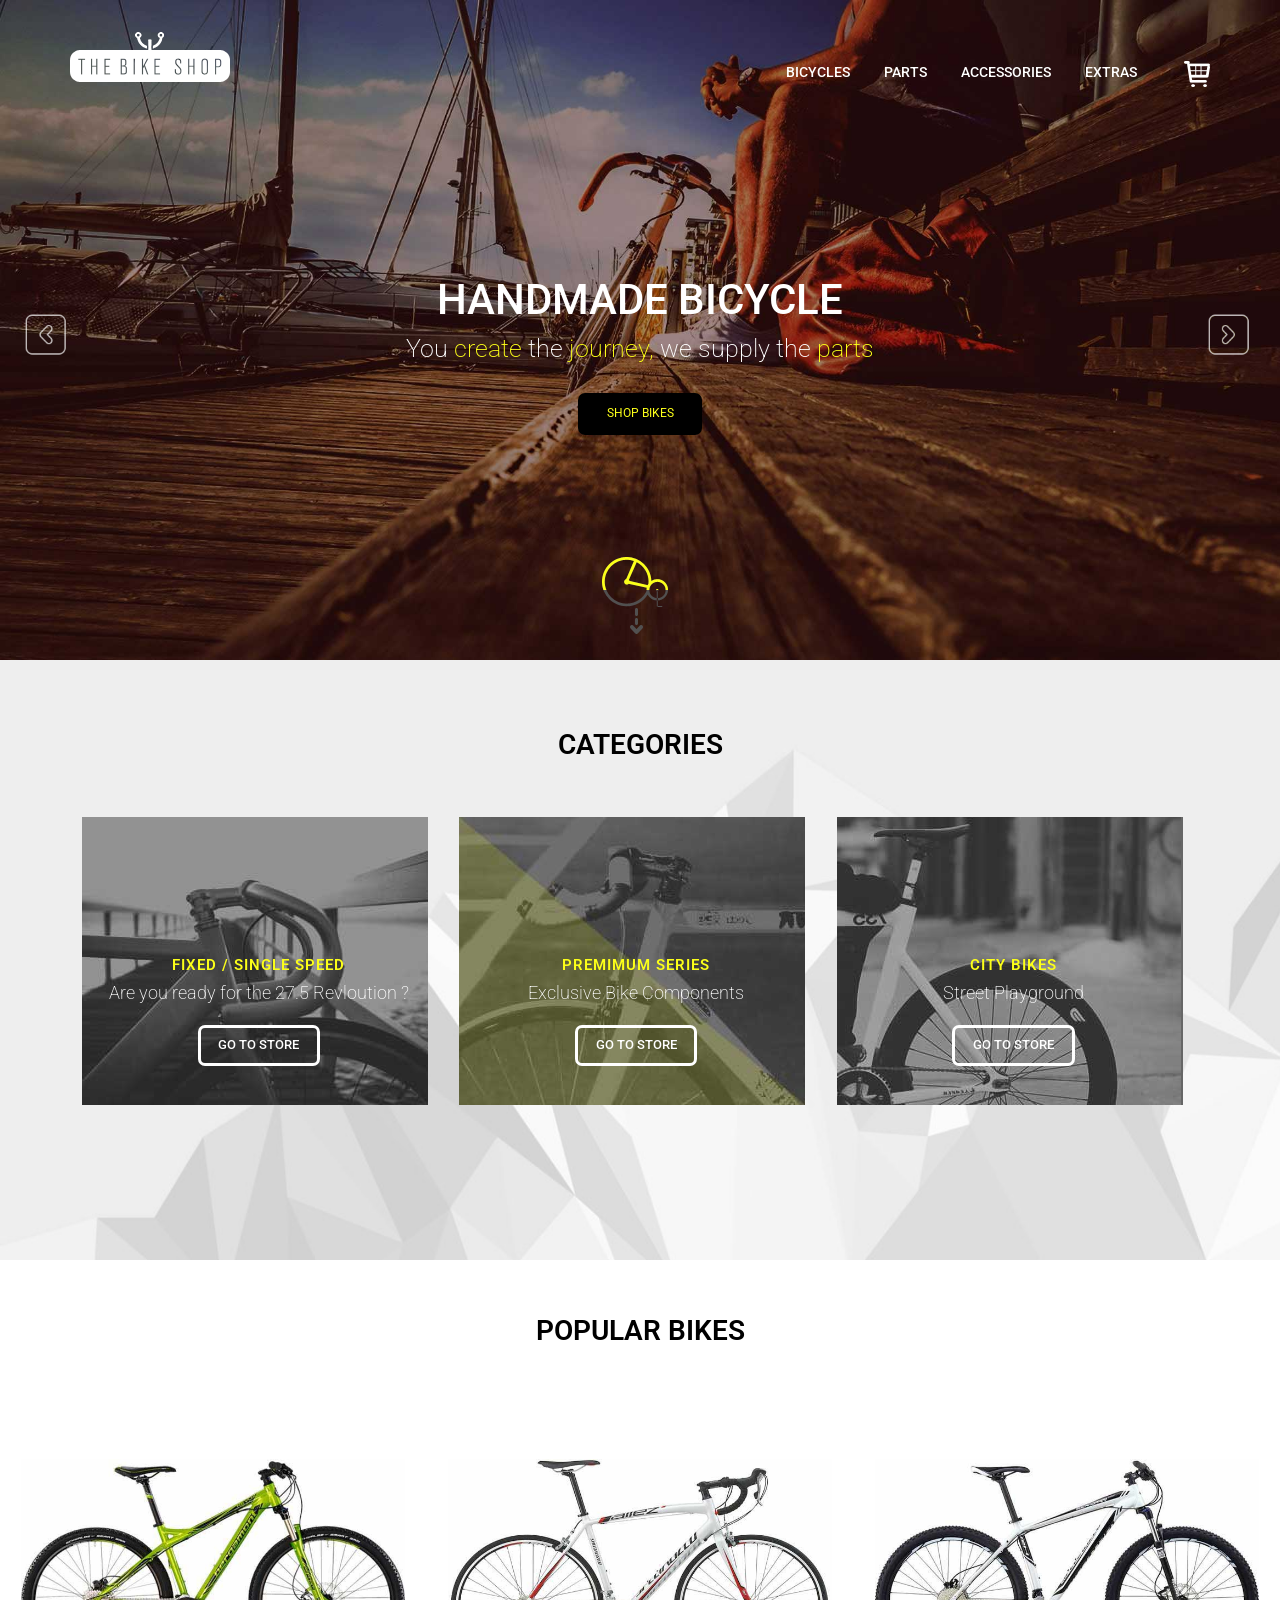
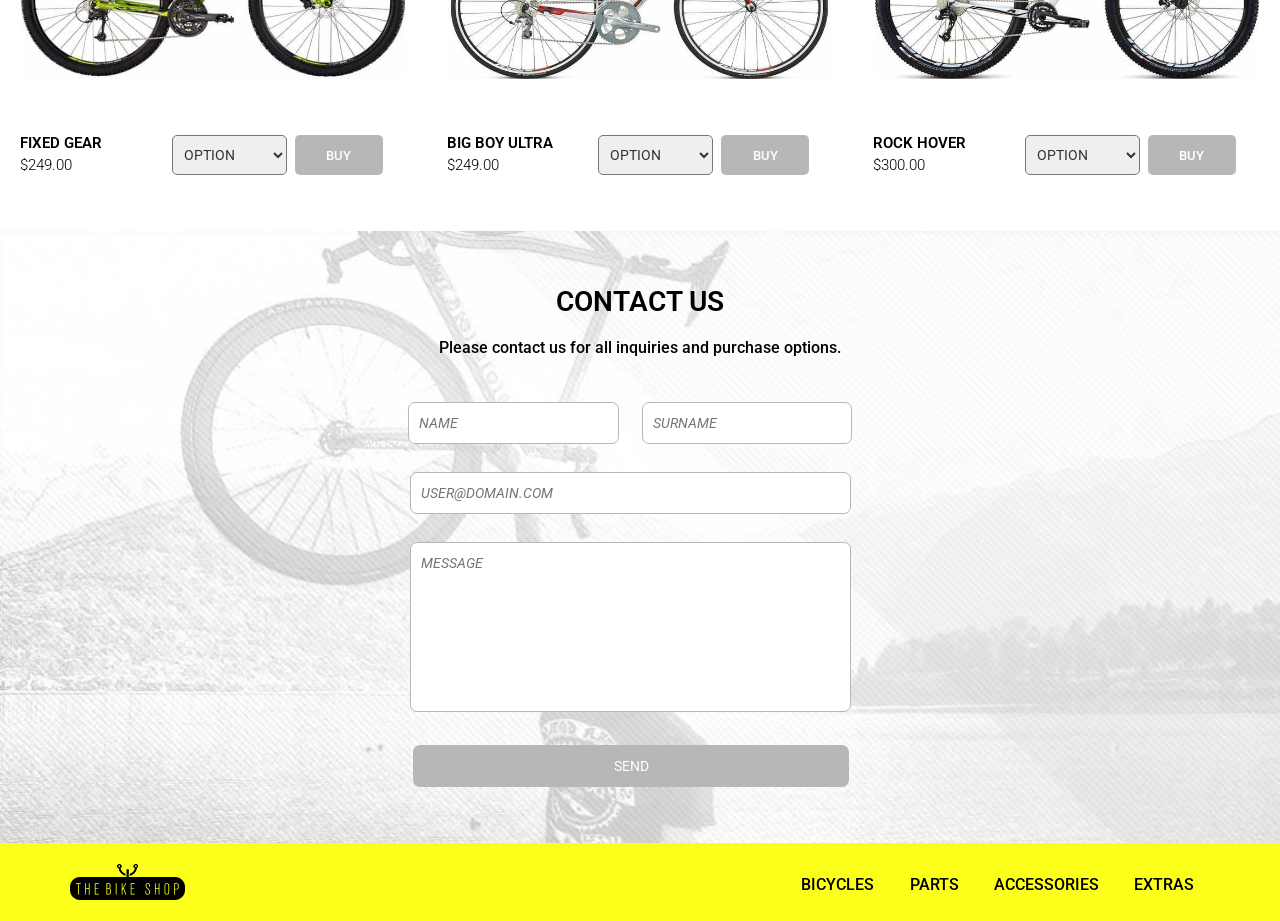
<file: web/pages/index.html>
<!--
Author: W3layouts
Author URL: http://w3layouts.com
License: Creative Commons Attribution 3.0 Unported
License URL: http://creativecommons.org/licenses/by/3.0/
-->
<!DOCTYPE html>
<html>
<head>
<title>Bike Shop a Ecommerce Category Flat Bootstarp Responsive Website Template| Home :: w3layouts</title>
<link href="/web/css/bootstrap.css" rel='stylesheet' type='text/css' />
<!-- jQuery (Bootstrap's JavaScript plugins) -->
<script src="/web/js/jquery.min.js"></script>
<!-- Custom Theme files -->
<link href="/web/css/style.css" rel="stylesheet" type="text/css" media="all" />
<!-- Custom Theme files -->
<meta name="viewport" content="width=device-width, initial-scale=1">
<meta http-equiv="Content-Type" content="text/html; charset=utf-8" />
<meta name="keywords" content="Bike-shop Responsive web template, Bootstrap Web Templates, Flat Web Templates, Andriod Compatible web template, 
Smartphone Compatible web template, free webdesigns for Nokia, Samsung, LG, SonyErricsson, Motorola web design" />
<script type="application/x-javascript"> addEventListener("load", function() { setTimeout(hideURLbar, 0); }, false); function hideURLbar(){ window.scrollTo(0,1); } </script>
<!--webfont-->
<link href='https://fonts.googleapis.com/css?family=Roboto:500,900,100,300,700,400' rel='stylesheet' type='text/css'>
<!--webfont-->
<!-- dropdown -->
<script src="/web/js/jquery.easydropdown.js"></script>
<link href="/web/css/nav.css" rel="stylesheet" type="text/css" media="all"/>
<!--js-->
<!---- start-smoth-scrolling---->
		<script type="text/javascript" src="/web/js/move-top.js"></script>
		<script type="text/javascript" src="/web/js/easing.js"></script>
		<script type="text/javascript">
			jQuery(document).ready(function($) {
				$(".scroll").click(function(event){		
					event.preventDefault();
					$('html,body').animate({scrollTop:$(this.hash).offset().top},900);
				});
			});
		</script>
<!---- start-smoth-scrolling---->


</head>
<body>
<!--banner-->
<script src="/web/js/responsiveslides.min.js"></script>
<script>  
    $(function () {
      $("#slider").responsiveSlides({
      	auto: true,
      	nav: true,
      	speed: 500,
        namespace: "callbacks",
        pager: true,
      });
    });
  </script>
<div class="banner-bg banner-bg1">	
	  <div class="container">
			 <div class="header">
			       <div class="logo">
						 <a href="/"><img src="/web/images/logo.png" alt=""/></a>
				   </div>							 
				  <div class="top-nav">										 
						<label class="mobile_menu" for="mobile_menu">
						<span>Menu</span>
						</label>
						<input id="mobile_menu" type="checkbox">
					   <ul class="nav">
						  <li class="dropdown1"><a href="bicycles">BICYCLES</a>
							  <ul class="dropdown2">
									<li><a href="bicycles">FIXED / SINGLE SPEED</a></li>
									<li><a href="bicycles">CITY BIKES</a></li>
									<li><a href="bicycles">PREMIMUN SERIES</a></li>
							  </ul>
						  </li>
						  <li class="dropdown1"><a href="parts">PARTS</a>
							 <ul class="dropdown2">
									<li><a href="parts">CHAINS</a></li>
									<li><a href="parts">TUBES</a></li>
									<li><a href="parts">TIRES</a></li>
									<li><a href="parts">DISC BREAKS</a></li>
							  </ul>
						 </li>      
						 <li class="dropdown1"><a href="accessories">ACCESSORIES</a>
							 <ul class="dropdown2">
									<li><a href="accessories">LOCKS</a></li>
										<li><a href="accessories">HELMETS</a></li>
										<li><a href="accessories">ARM COVERS</a></li>
										<li><a href="accessories">JERSEYS</a></li>
							  </ul>
						 </li>               
						 <li class="dropdown1"><a href="404">EXTRAS</a>
							 <ul class="dropdown2">
									<li><a href="404">CLASSIC BELL</a></li>
									<li><a href="404">BOTTLE CAGE</a></li>
									<li><a href="404">TRUCK GRIP</a></li>
							  </ul>
						 </li>
						  <a class="shop" href="cart"><img src="/web/images/cart.png" alt=""/></a>
					  </ul>
				 </div>
				 <div class="clearfix"></div>
			 </div>
	  </div>	 
	 <div class="caption">
		 <div class="slider">
					   <div class="callbacks_container">
						   <ul class="rslides" id="slider">
							    <li><h1>HANDMADE BICYCLE</h1></li>
								<li><h1>SPEED BICYCLE</h1></li>	
								<li><h1>MOUINTAIN BICYCLE</h1></li>	
						  </ul>
						  <p>You <span>create</span> the <span>journey,</span> we supply the <span>parts</span></p>
						  <a class="morebtn" href="bicycles">SHOP BIKES</a>
					  </div>
				  </div>
	 </div>
	 <div class="dwn">
		<a class="scroll" href="#cate"><img src="/web/images/scroll.png" alt=""/></a>
	 </div>				 
</div>
<!--/banner-->
<div id="cate" class="categories">
	 <div class="container">
		 <h3>CATEGORIES</h3>
		 <div class="categorie-grids">
			 <a href="bicycles"><div class="col-md-4 cate-grid grid1">
				 <h4>FIXED / SINGLE SPEED</h4>
				 <p>Are you ready for the 27.5 Revloution ?</p>
				 <a class="store" href="bicycles">GO TO STORE</a>
			 </div></a>
			 <a href="bicycles"><div class="col-md-4 cate-grid grid2">
				 <h4>PREMIMUM SERIES</h4>
				 <p>Exclusive Bike Components</p>
				 <a class="store" href="bicycles">GO TO STORE</a>
			 </div></a>
			 <a href="bicycles"><div class="col-md-4 cate-grid grid3">
				 <h4>CITY BIKES</h4>
				 <p>Street Playground</p>
				 <a class="store" href="bicycles">GO TO STORE</a>
			 </div></a>
			 <div class="clearfix"></div>
		 </div>
	 </div>
</div>
<!--bikes-->
<div class="bikes">	
		 <h3>POPULAR BIKES</h3>
		 <div class="bikes-grids">			 
			 <ul id="flexiselDemo1">
				 <li>
					 <img src="/web/images/bik1.jpg" alt=""/>
					 <div class="bike-info">
						 <div class="model">
							 <h4>FIXED GEAR<span>$249.00</span></h4>							 
						 </div>
						 <div class="model-info">
						     <select>
							  <option value="volvo">OPTION</option>
							  <option value="saab">Option</option>
							  <option value="opel">Option</option>
							  <option value="audi">Option</option>
							 </select>
							 <a href="bicycles">BUY</a>
						 </div>						 
						 <div class="clearfix"></div>
					 </div>
					 <div class="viw">
						<a href="bicycles">Quick View</a>
					 </div>
				 </li>
				 <li>
				 <img src="/web/images/bik2.jpg" alt=""/>
				 <div class="bike-info">
						 <div class="model">
							 <h4>BIG BOY ULTRA<span>$249.00</span></h4>							 
						 </div>
						 <div class="model-info">
						     <select>
							  <option value="volvo">OPTION</option>
							  <option value="saab">Option</option>
							  <option value="opel">Option</option>
							  <option value="audi">Option</option>
							 </select>
							 <a href="bicycles">BUY</a>
						 </div>						 
						 <div class="clearfix"></div>
					 </div>
					 <div class="viw">
						<a href="bicycles">Quick View</a>
					 </div>
				 </li>
				 <li>
					 <img src="/web/images/bik3.jpg" alt=""/>
					 <div class="bike-info">
						 <div class="model">
							 <h4>ROCK HOVER<span>$300.00</span></h4>							 
						 </div>
						 <div class="model-info">
						     <select>
							  <option value="volvo">OPTION</option>
							  <option value="saab">Option</option>
							  <option value="opel">Option</option>
							  <option value="audi">Option</option>
							 </select>
							 <a href="bicycles">BUY</a>
						 </div>						 
						 <div class="clearfix"></div>
					 </div>
					 <div class="viw">
						<a href="bicycles">Quick View</a>
					 </div>
				 </li>
				 <li>
				     <img src="/web/images/bik4.jpg" alt=""/>
					 <div class="bike-info">
						 <div class="model">
							 <h4>SANSACHG<span>$249.00</span></h4>							 
						 </div>
						 <div class="model-info">
						     <select>
							  <option value="volvo">OPTION</option>
							  <option value="saab">Option</option>
							  <option value="opel">Option</option>
							  <option value="audi">Option</option>
							 </select>
							 <a href="bicycles">BUY</a>
						 </div>						 
						 <div class="clearfix"></div>
					 </div>
					 <div class="viw">
						<a href="bicycles">Quick View</a>
					 </div>
				 </li>
				 <li>
					 <img src="/web/images/bik5.jpg" alt=""/>
					 <div class="bike-info">
						 <div class="model">
							 <h4>JETT MAC<span>$340.00</span></h4>							 
						 </div>
						 <div class="model-info">
						     <select>
							  <option value="volvo">OPTION</option>
							  <option value="saab">Option</option>
							  <option value="opel">Option</option>
							  <option value="audi">Option</option>
							 </select>
							 <a href="bicycles">BUY</a>
						 </div>						 
						 <div class="clearfix"></div>
					 </div>
					 <div class="viw">
						<a href="bicycles">Quick View</a>
					 </div>
				 </li>
				 <li>
				      <img src="/web/images/bik6.jpg" alt=""/>
					  <div class="bike-info">
						 <div class="model">
							 <h4>SANSACHG<span>$249.00</span></h4>							 
						 </div>
						 <div class="model-info">
						     <select>
							  <option value="volvo">OPTION</option>
							  <option value="saab">Option</option>
							  <option value="opel">Option</option>
							  <option value="audi">Option</option>
							 </select>
							 <a href="bicycles">BUY</a>
						 </div>						 
						 <div class="clearfix"></div>
					 </div>
					 <div class="viw">
						<a href="bicycles">Quick View</a>
					 </div>
				 </li>
		    </ul>
			<script type="text/javascript">
			 $(window).load(function() {			
			  $("#flexiselDemo1").flexisel({
				visibleItems: 3,
				animationSpeed: 1000,
				autoPlay: true,
				autoPlaySpeed: 3000,    		
				pauseOnHover:true,
				enableResponsiveBreakpoints: true,
				responsiveBreakpoints: { 
					portrait: { 
						changePoint:480,
						visibleItems: 1
					}, 
					landscape: { 
						changePoint:640,
						visibleItems: 2
					},
					tablet: { 
						changePoint:768,
						visibleItems: 3
					}
				}
			});
			});
			</script>
			<script type="text/javascript" src="/web/js/jquery.flexisel.js"></script>
	</div>
</div>
<!---->
<div class="contact">
	<div class="container">
		<h3>CONTACT US</h3>
		<p>Please contact us for all inquiries and purchase options.</p>
		<form>
			 <input type="text" placeholder="NAME" required="">
			 <input type="text" placeholder="SURNAME" required="">			 
			 <input class="user" type="text" placeholder="USER@DOMAIN.COM" required=""><br>
			 <textarea placeholder="MESSAGE"></textarea>
			 <input type="submit" value="SEND">
		</form>
	</div>
</div>
<!---->
<div class="footer">
	 <div class="container wrap">
		<div class="logo2">
			 <a href="/"><img src="/web/images/logo2.png" alt=""/></a>
		</div>
		<div class="ftr-menu">
			 <ul>
				 <li><a href="bicycles">BICYCLES</a></li>
				 <li><a href="parts">PARTS</a></li>
				 <li><a href="accessories">ACCESSORIES</a></li>
				 <li><a href="404">EXTRAS</a></li>
			 </ul>
		</div>
		<div class="clearfix"></div>
	 </div>
</div>
<!---->

</body>
</html>
</file>
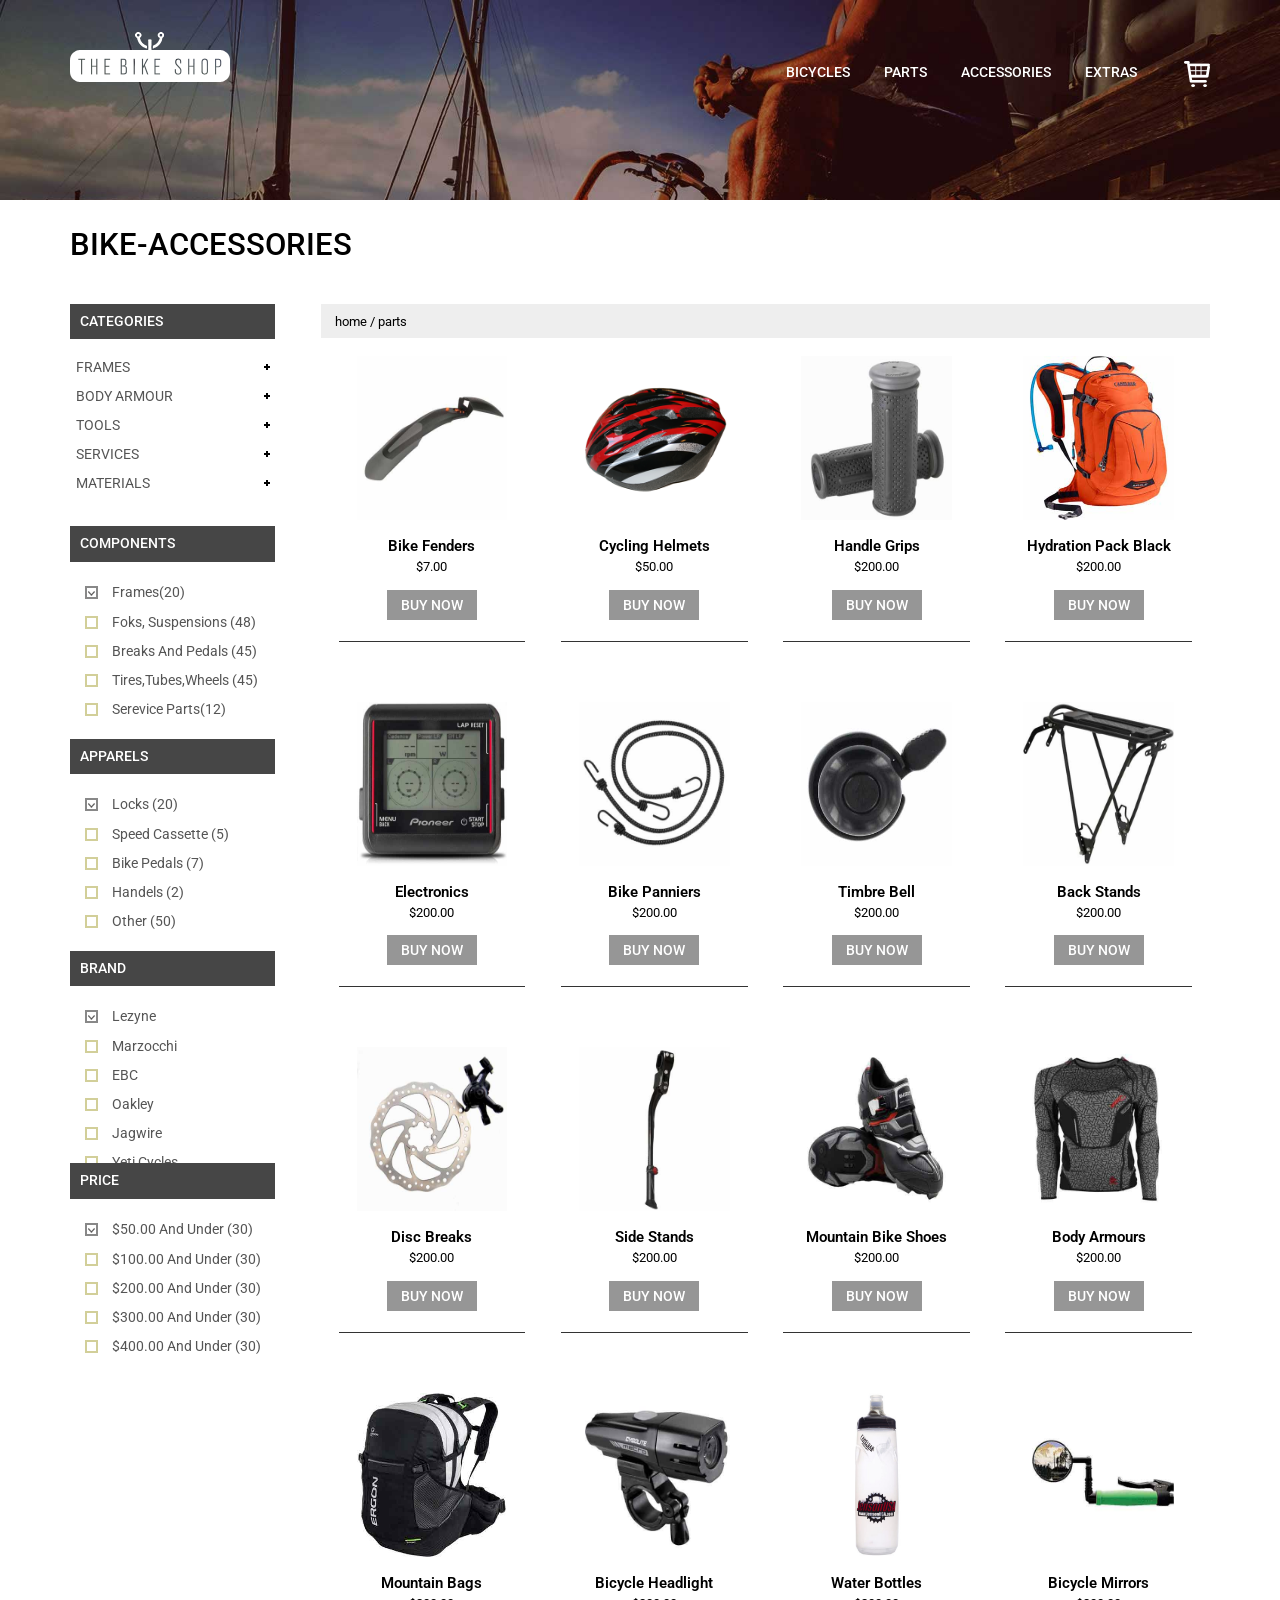
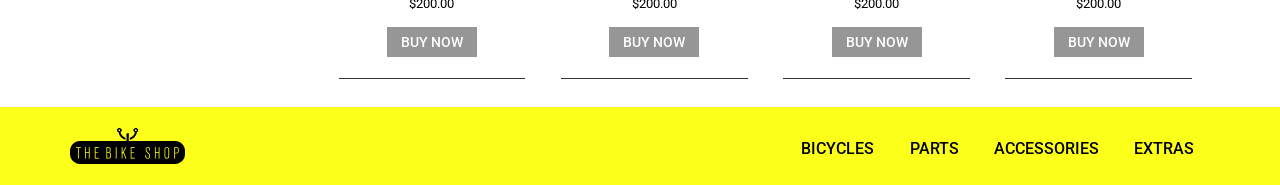
<file: web/pages/accessories.html>
<!--
Author: W3layouts
Author URL: http://w3layouts.com
License: Creative Commons Attribution 3.0 Unported
License URL: http://creativecommons.org/licenses/by/3.0/
-->
<!DOCTYPE html>
<html>
<head>
<title>Bike Shop a Ecommerce Category Flat Bootstarp Responsive Website Template| Accessories :: w3layouts</title>
<link href="/web/css/bootstrap.css" rel='stylesheet' type='text/css' />
<!-- jQuery (Bootstrap's JavaScript plugins) -->
<script src="/web/js/jquery.min.js"></script>
<!-- Custom Theme files -->
<link href="/web/css/form.css" rel="stylesheet" type="text/css" media="all" />
<link href="/web/css/style.css" rel="stylesheet" type="text/css" media="all" />
<!-- Custom Theme files -->
<meta name="viewport" content="width=device-width, initial-scale=1">
<meta http-equiv="Content-Type" content="text/html; charset=utf-8" />
<meta name="keywords" content="Bike-shop Responsive web template, Bootstrap Web Templates, Flat Web Templates, Andriod Compatible web template, 
Smartphone Compatible web template, free webdesigns for Nokia, Samsung, LG, SonyErricsson, Motorola web design" />
<script type="application/x-javascript"> addEventListener("load", function() { setTimeout(hideURLbar, 0); }, false); function hideURLbar(){ window.scrollTo(0,1); } </script>
<!--webfont-->
<link href='http://fonts.googleapis.com/css?family=Roboto:500,900,100,300,700,400' rel='stylesheet' type='text/css'>
<!--webfont-->
<!-- dropdown -->
<script src="/web/js/jquery.easydropdown.js"></script>
<link href="/web/css/nav.css" rel="stylesheet" type="text/css" media="all"/>
<!--js-->

</head>
<body>
<!--banner-->
<script src="/web/js/responsiveslides.min.js"></script>
<script>  
    $(function () {
      $("#slider").responsiveSlides({
      	auto: false,
      	nav: true,
      	speed: 500,
        namespace: "callbacks",
        pager: true,
      });
    });
  </script>
<div class="banner-bg banner-sec">	
	  <div class="container">
			 <div class="header">
			       <div class="logo">
						 <a href="/"><img src="/web/images/logo.png" alt=""/></a>
				   </div>							 
				  <div class="top-nav">										 
						<label class="mobile_menu" for="mobile_menu">
						<span>Menu</span>
						</label>
						<input id="mobile_menu" type="checkbox">
					   <ul class="nav">
						  <li class="dropdown1"><a href="bicycles">BICYCLES</a>
							  <ul class="dropdown2">
									<li><a href="bicycles">FIXED / SINGLE SPEED</a></li>
									<li><a href="bicycles">CITY BIKES</a></li>
									<li><a href="bicycles">PREMIMUN SERIES</a></li>
							  </ul>
						  </li>
						  <li class="dropdown1"><a href="parts">PARTS</a>
							 <ul class="dropdown2">
									<li><a href="parts">CHAINS</a></li>
									<li><a href="parts">TUBES</a></li>
									<li><a href="parts">TIRES</a></li>
									<li><a href="parts">DISC BREAKS</a></li>
							  </ul>
						 </li>      
						 <li class="dropdown1"><a href="accessories">ACCESSORIES</a>
							 <ul class="dropdown2">
									<li><a href="accessories">LOCKS</a></li>
										<li><a href="accessories">HELMETS</a></li>
										<li><a href="accessories">ARM COVERS</a></li>
										<li><a href="accessories">JERSEYS</a></li>
							  </ul>
						 </li>               
						 <li class="dropdown1"><a href="404">EXTRAS</a>
							 <ul class="dropdown2">
									<li><a href="404">CLASSIC BELL</a></li>
									<li><a href="404">BOTTLE CAGE</a></li>
									<li><a href="404">TRUCK GRIP</a></li>
							  </ul>
						 </li>
						  <a class="shop" href="cart"><img src="/web/images/cart.png" alt=""/></a>
					  </ul>
				 </div>
				 <div class="clearfix"></div>
			 </div>
	  </div> 				 
</div>
<!--/banner-->
<div class="parts">
	 <div class="container">
		 <h2>BIKE-ACCESSORIES</h2>
		 <div class="bike-parts-sec">
		 <div class="bike-parts acces">
			 <div class="top">
				 <ul>
					 <li><a href="/">home</a></li>
					 <li><a href="#"> / </a></li>
					 <li><a href="#">parts</a></li>
				 </ul>				 
			 </div>
			 <div class="bike-apparels">
				 <div class="parts1">
					 <a href="single"><div class="part-sec">
						 <img src="/web/images/a1.JPG" alt=""/>
						 <div class="part-info">
							 <a href="#"><h5>Bike Fenders<span>$7.00</span></h5></a>
							 <a class="add-cart" href="single">Quick View</a>
							 <a class="qck" href="single">BUY NOW</a>
						 </div>
					 </div></a>
					 <a href="single"><div class="part-sec">
						 <img src="/web/images/a3.png" alt=""/>
						 <div class="part-info">
							 <a href="single"><h5>Cycling Helmets<span>$50.00</span></h5></a>
							 <a class="add-cart" href="single">Quick View</a>
							 <a class="qck" href="single">BUY NOW</a>
						 </div>
					 </div></a>
					 <a href="single"><div class="part-sec none2">
						 <img src="/web/images/a2.jpg" alt=""/>
						 <div class="part-info">
							 <a href="single"><h5>Handle Grips<span>$200.00</span></h5></a>
							 <a class="add-cart" href="single">Quick View</a>
							 <a class="qck" href="single">BUY NOW</a>
						 </div>
					 </div></a>
					 <a href="single"><div class="part-sec none1">
						 <img src="/web/images/a4.jpg" alt=""/>
						 <div class="part-info">
							 <a href="single"><h5>Hydration Pack Black<span>$200.00</span></h5></a>
							 <a class="add-cart" href="single">Quick View</a>
							 <a class="qck" href="single">BUY NOW</a>
						 </div>
					 </div></a>
					 <div class="clearfix"></div>
				 </div>
				 
				 <div class="parts2">
					 <a href="single"><div class="part-sec">
						 <img src="/web/images/a5.jpg" alt=""/>
						 <div class="part-info">
							 <a href="single"><h5>Electronics<span>$200.00</span></h5></a>
							 <a class="add-cart" href="single">Quick View</a>
							 <a class="qck" href="single">BUY NOW</a>
						 </div>
					 </div></a>
					 <a href="single"><div class="part-sec">
						 <img src="/web/images/a6.jpg" alt=""/>
						 <div class="part-info">
							 <a href="single"><h5>Bike Panniers <span>$200.00</span></h5></a>
							 <a class="add-cart" href="single">Quick View</a>
							 <a class="qck" href="single">BUY NOW</a>
						 </div>
					 </div></a>
					 <a href="single"><div class="part-sec none2">
						 <img src="/web/images/a7.jpg" alt=""/>
						 <div class="part-info">
							 <a href="single"><h5>Timbre Bell<span>$200.00</span></h5></a>
							 <a class="add-cart" href="/single">Quick View</a>
							 <a class="qck" href="/single">BUY NOW</a>
						 </div>
					 </div></a>
					 <a href="/single"><div class="part-sec none1">
						 <img src="/web/images/a8.jpg" alt=""/>
						 <div class="part-info">
							 <a href="/single"><h5>Back Stands<span>$200.00</span></h5></a>
							 <a class="add-cart" href="/single">Quick View</a>
							 <a class="qck" href="/single">BUY NOW</a>
						 </div>
					 </div></a>
					 <div class="clearfix"></div>
				 </div>
				 
				 <div class="parts3">
					 <a href="/single"><div class="part-sec">
						 <img src="/web/images/a9.jpg" alt=""/>
						 <div class="part-info">
							 <a href="/single"><h5>Disc Breaks<span>$200.00</span></h5></a>
							 <a class="add-cart" href="/single">Quick View</a>
							 <a class="qck" href="/single">BUY NOW</a>
						 </div>
					 </div></a>
					 <a href="/single"><div class="part-sec">
						 <img src="/web/images/a10.jpg" alt=""/>
						 <div class="part-info">
							 <a href="#"><h5>Side Stands<span>$200.00</span></h5></a>
							 <a class="add-cart" href="/single">Quick View</a>
							 <a class="qck" href="/single">BUY NOW</a>
						 </div>
					 </div></a>
					 <a href="/single"><div class="part-sec none2">
						 <img src="/web/images/a11.jpg" alt=""/>
						 <div class="part-info">
							 <a href="#"><h5>Mountain Bike Shoes<span>$200.00</span></h5></a>
							 <a class="add-cart" href="/single">Quick View</a>
							 <a class="qck" href="/single">BUY NOW</a>
						 </div>
					 </div></a>
					 <a href="/single"><div class="part-sec none1">
						 <img src="/web/images/a12.jpg" alt=""/>
						 <div class="part-info">
							 <a href="/single"><h5>Body Armours<span>$200.00</span></h5></a>
							 <a class="add-cart" href="/single">Quick View</a>
							 <a class="qck" href="/single">BUY NOW</a>
						 </div>
					 </div></a>
					 <div class="clearfix"></div>
				 </div>
				 
				 <div class="parts4">
					 <a href="/single"><div class="part-sec bottom-line">
						 <img src="/web/images/a13.jpg" alt=""/>
						 <div class="part-info">
							 <a href="#"><h5>Mountain Bags<span>$200.00</span></h5></a>
							 <a class="add-cart" href="/single">Quick View</a>
							 <a class="qck" href="/single">BUY NOW</a>
						 </div>
					 </div></a>
					 <a href="v"><div class="part-sec bottom-line">					 
						 <img src="/web/images/a14.JPG" alt=""/>
						 <div class="part-info">
							 <a href="#"><h5>Bicycle Headlight<span>$200.00</span></h5></a>
							 <a class="add-cart" href="/single">Quick View</a>
							 <a class="qck" href="/single">BUY NOW</a>
						 </div>
					 </div></a>
					 <a href="/single"><div class="part-sec bottom-line none2">
						 <img class="bottle"src="/web/images/a15.jpg" alt=""/>
						 <div class="part-info">
							 <a href="/single"><h5>Water Bottles<span>$200.00</span></h5></a>
							 <a class="add-cart" href="/single">Quick View</a>
							 <a class="qck" href="/single">BUY NOW</a>
						 </div>
					 </div></a>
					 <a href="/single"><div class="part-sec none1">
						 <img src="/web/images/a16.JPG" alt=""/>
						 <div class="part-info">
							 <a href="/single"><h5>Bicycle Mirrors<span>$200.00</span></h5></a>
							 <a class="add-cart" href="/single">Quick View</a>
							 <a class="qck" href="/single">BUY NOW</a>
						 </div>
					 </div></a>
					 <div class="clearfix"></div>
				 </div>
				 
			 </div>
		 </div>
		 
		 <div class="rsidebar span_1_of_left">
				 <section  class="sky-form">
					 <div class="product_right">
						 <h3 class="m_2">Categories</h3>
							<select class="dropdown" tabindex="10" data-settings='{"wrapperClass":"metro"}'>
								<option value="0">Frames</option>	
								<option value="1">Back Packs</option>
								<option value="2">Frame Bags</option>
								<option value="3">Panniers </option>
								<option value="4">Saddle Bags</option>								
						   </select>
						   <select class="dropdown" tabindex="50" data-settings='{"wrapperClass":"metro"}'>
								<option value="1">Body Armour</option>
								<option value="2">Sub Category1</option>
								<option value="3">Sub Category2</option>
								<option value="4">Sub Category3</option>
						   </select>
						   <select class="dropdown" tabindex="8" data-settings='{"wrapperClass":"metro"}'>
								<option value="1">Tools</option>
								<option value="2">Sub Category1</option>
								<option value="3">Sub Category2</option>
								<option value="4">Sub Category3</option>
						   </select>
						   <select class="dropdown" tabindex="8" data-settings='{"wrapperClass":"metro"}'>
								<option value="1">Services</option>
								<option value="2">Sub Category1</option>
								<option value="3">Sub Category2</option>
								<option value="4">Sub Category3</option>
						   </select>
						   <select class="dropdown" tabindex="8" data-settings='{"wrapperClass":"metro"}'>
								<option value="1">Materials</option>
								<option value="2">Sub Category1</option>
								<option value="3">Sub Category2</option>
								<option value="4">Sub Category3</option>
						   </select>
					  </div>
			 
					 <h4>components</h4>
					 <div class="row row1 scroll-pane">
						 <div class="col col-4">
								<label class="checkbox"><input type="checkbox" name="checkbox" checked=""><i></i>Frames(20)</label>
						 </div>
						 <div class="col col-4">
								<label class="checkbox"><input type="checkbox" name="checkbox"><i></i>Foks, Suspensions (48)</label>
								<label class="checkbox"><input type="checkbox" name="checkbox"><i></i>Breaks and Pedals (45)</label>
								<label class="checkbox"><input type="checkbox" name="checkbox"><i></i>Tires,Tubes,Wheels (45)</label>
								<label class="checkbox"><input type="checkbox" name="checkbox"><i></i>Serevice Parts(12)</label>
						 </div>
					 </div>
					 <h4>Apparels</h4>
					 <div class="row row1 scroll-pane">
						 <div class="col col-4">
								<label class="checkbox"><input type="checkbox" name="checkbox" checked=""><i></i>Locks (20)</label>
						 </div>
						 <div class="col col-4">
								<label class="checkbox"><input type="checkbox" name="checkbox"><i></i>Speed Cassette (5)</label>
								<label class="checkbox"><input type="checkbox" name="checkbox"><i></i>Bike Pedals (7)</label>
								<label class="checkbox"><input type="checkbox" name="checkbox"><i></i>Handels (2)</label>
								<label class="checkbox"><input type="checkbox" name="checkbox"><i></i>Other (50)</label>
						 </div>
					 </div>
				 </section>
				 <section  class="sky-form">
						<h4>Brand</h4>
							<div class="row row1 scroll-pane">
								<div class="col col-4">
									<label class="checkbox"><input type="checkbox" name="checkbox" checked=""><i></i>Lezyne</label>
								</div>
								<div class="col col-4">
									<label class="checkbox"><input type="checkbox" name="checkbox"><i></i>Marzocchi</label>
									<label class="checkbox"><input type="checkbox" name="checkbox"><i></i>EBC</label>
									<label class="checkbox"><input type="checkbox" name="checkbox"><i></i>Oakley</label>
									<label class="checkbox"><input type="checkbox" name="checkbox"><i></i>Jagwire</label>
									<label class="checkbox"><input type="checkbox" name="checkbox" ><i></i>Yeti Cycles</label>
									<label class="checkbox"><input type="checkbox" name="checkbox"><i></i>Vee Rubber</label>
									<label class="checkbox"><input type="checkbox" name="checkbox"><i></i>Zumba</label>
								</div>
							</div>
				   </section>		      
				   <section  class="sky-form">
						<h4>Price</h4>
							<div class="row row1 scroll-pane">
								<div class="col col-4">
									<label class="checkbox"><input type="checkbox" name="checkbox" checked=""><i></i>$50.00 and Under (30)</label>
								</div>
								<div class="col col-4">
									<label class="checkbox"><input type="checkbox" name="checkbox"><i></i>$100.00 and Under (30)</label>
									<label class="checkbox"><input type="checkbox" name="checkbox"><i></i>$200.00 and Under (30)</label>
									<label class="checkbox"><input type="checkbox" name="checkbox"><i></i>$300.00 and Under (30)</label>
									<label class="checkbox"><input type="checkbox" name="checkbox"><i></i>$400.00 and Under (30)</label>
								</div>
							</div>
				   </section>		       
			 </div>	 
		 
		 <div class="clearfix"></div>
		 </div>
	  </div>
</div>
<!---->
<div class="footer">
	 <div class="container wrap">
		<div class="logo2">
			 <a href="/"><img src="/web/images/logo2.png" alt=""/></a>
		</div>
		<div class="ftr-menu">
			 <ul>
				 <li><a href="bicycles">BICYCLES</a></li>
				 <li><a href="parts">PARTS</a></li>
				 <li><a href="accessories">ACCESSORIES</a></li>
				 <li><a href="404">EXTRAS</a></li>
			 </ul>
		</div>
		<div class="clearfix"></div>
	 </div>
</div>
<!---->

</body>
</html>
</file>
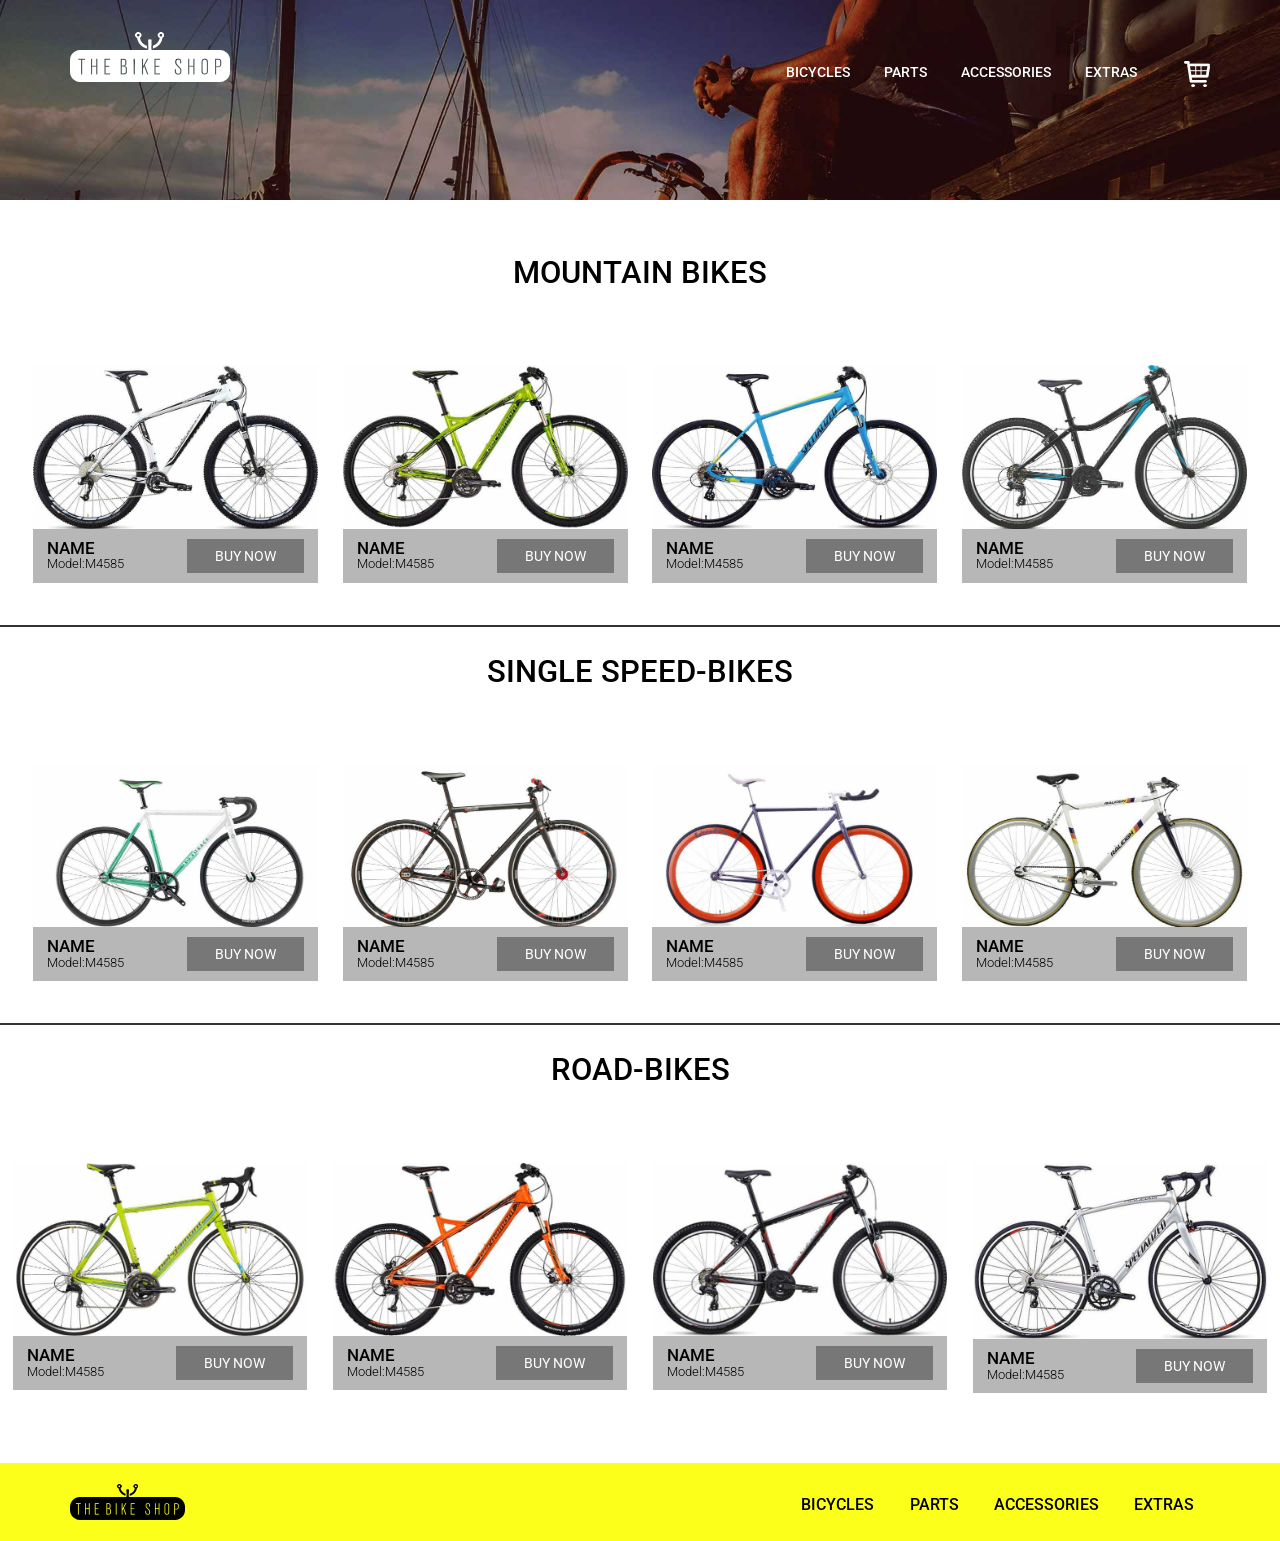
<file: web/pages/bicycles.html>
<!--
Author: W3layouts
Author URL: http://w3layouts.com
License: Creative Commons Attribution 3.0 Unported
License URL: http://creativecommons.org/licenses/by/3.0/
-->
<!DOCTYPE html>
<html>
<head>
<title>Bike Shop a Ecommerce Category Flat Bootstarp Responsive Website Template| Bicycles :: w3layouts</title>
<link href="/web/css/bootstrap.css" rel='stylesheet' type='text/css' />
<!-- jQuery (Bootstrap's JavaScript plugins) -->
<script src="/web/js/jquery.min.js"></script>
<!-- Custom Theme files -->
<link href="/web/css/style.css" rel="stylesheet" type="text/css" media="all" />
<!-- Custom Theme files -->
<meta name="viewport" content="width=device-width, initial-scale=1">
<meta http-equiv="Content-Type" content="text/html; charset=utf-8" />
<meta name="keywords" content="Bike-shop Responsive web template, Bootstrap Web Templates, Flat Web Templates, Andriod Compatible web template, 
Smartphone Compatible web template, free webdesigns for Nokia, Samsung, LG, SonyErricsson, Motorola web design" />
<script type="application/x-javascript"> addEventListener("load", function() { setTimeout(hideURLbar, 0); }, false); function hideURLbar(){ window.scrollTo(0,1); } </script>
<!--webfont-->
<link href='http://fonts.googleapis.com/css?family=Roboto:500,900,100,300,700,400' rel='stylesheet' type='text/css'>
<!--webfont-->
<!-- dropdown -->
<script src="/web/js/jquery.easydropdown.js"></script>
<link href="/web/css/nav.css" rel="stylesheet" type="text/css" media="all"/>
<!--js-->

</head>
<body>
<!--banner-->
<script src="/web/js/responsiveslides.min.js"></script>
<script>  
    $(function () {
      $("#slider").responsiveSlides({
      	auto: false,
      	nav: true,
      	speed: 500,
        namespace: "callbacks",
        pager: true,
      });
    });
  </script>
<div class="banner-bg banner-sec">	
	  <div class="container">
			 <div class="header">
			       <div class="logo">
						 <a href="/"><img src="/web/images/logo.png" alt=""/></a>
				   </div>							 
				  <div class="top-nav">										 
						<label class="mobile_menu" for="mobile_menu">
						<span>Menu</span>
						</label>
						<input id="mobile_menu" type="checkbox">
					   <ul class="nav">
						  <li class="dropdown1"><a href="bicycles">BICYCLES</a>
							  <ul class="dropdown2">
									<li><a href="bicycles">FIXED / SINGLE SPEED</a></li>
									<li><a href="bicycles">CITY BIKES</a></li>
									<li><a href="bicycles">PREMIMUN SERIES</a></li>
							  </ul>
						  </li>
						  <li class="dropdown1"><a href="parts">PARTS</a>
							 <ul class="dropdown2">
									<li><a href="parts">CHAINS</a></li>
									<li><a href="parts">TUBES</a></li>
									<li><a href="parts">TIRES</a></li>
									<li><a href="parts">DISC BREAKS</a></li>
							  </ul>
						 </li>      
						 <li class="dropdown1"><a href="accessories">ACCESSORIES</a>
							 <ul class="dropdown2">
									<li><a href="accessories">LOCKS</a></li>
										<li><a href="accessories">HELMETS</a></li>
										<li><a href="accessories">ARM COVERS</a></li>
										<li><a href="accessories">JERSEYS</a></li>
							  </ul>
						 </li>               
						 <li class="dropdown1"><a href="404">EXTRAS</a>
							 <ul class="dropdown2">
									<li><a href="404">CLASSIC BELL</a></li>
									<li><a href="404">BOTTLE CAGE</a></li>
									<li><a href="404">TRUCK GRIP</a></li>
							  </ul>
						 </li>
						  <a class="shop" href="cart"><img src="/web/images/cart.png" alt=""/></a>
					  </ul>
				 </div>
				 <div class="clearfix"></div>
			 </div>
	  </div> 				 
</div>
<!--/banner-->
<div class="bikes">		 
	 <div class="mountain-sec">
		 <h2>MOUNTAIN BIKES</h2>
		 <a href="single"><div class="bike">
			 <img src="/web/images/bik3.jpg" alt=""/>
		     <div class="bike-cost">
					 <div class="bike-mdl">
						 <h4>NAME<span>Model:M4585</span></h4>
					 </div>
					 <div class="bike-cart">						 
						 <a class="buy" href="single">BUY NOW</a>
					 </div>
					 <div class="clearfix"></div>
				 </div>
				 <div class="fast-viw">
						<a href="single">Quick View</a>
				 </div>
			 </div></a>
			 <a href="single"><div class="bike">
				 <img src="/web/images/bik1.jpg" alt=""/>
				 <div class="bike-cost">
					 <div class="bike-mdl">
						 <h4>NAME<span>Model:M4585</span></h4>
					 </div>
					 <div class="bike-cart">						 
						 <a class="buy" href="single">BUY NOW</a>
					 </div>
					 <div class="clearfix"></div>
				 </div>
				 <div class="fast-viw">
						<a href="single">Quick View</a>
				 </div>
			 </div></a>
			 <a href="single"><div class="bike none2">
				 <img src="/web/images/bik4.jpg" alt=""/>
				 <div class="bike-cost">
					 <div class="bike-mdl">
						 <h4>NAME<span>Model:M4585</span></h4>
					 </div>
					 <div class="bike-cart">						 
						 <a class="buy" href="single">BUY NOW</a>
					 </div>
					 <div class="clearfix"></div>
				 </div>
				 <div class="fast-viw">
						<a href="single">Quick View</a>
				 </div>
			 </div></a>
			 <a href="single"><div class="bike none1">
				 <img src="/web/images/bik6.jpg" alt=""/>
				 <div class="bike-cost">
					 <div class="bike-mdl">
						 <h4>NAME<span>Model:M4585</span></h4>
					 </div>
					 <div class="bike-cart">						 
						 <a class="buy" href="single">BUY NOW</a>
					 </div>
					 <div class="clearfix"></div>
				 </div>
				 <div class="fast-viw">
						<a href="single">Quick View</a>
				 </div>
			 </div></a>
			 <div class="clearfix"></div>
	  </div>
		 
	  <div class="singlespeed-sec">
		   <h2>SINGLE SPEED-BIKES</h2>
			 <a href="single"><div class="bike">
				 <img src="/web/images/s1.jpg" alt=""/>
				 <div class="bike-cost">
					 <div class="bike-mdl">
						 <h4>NAME<span>Model:M4585</span></h4>
					 </div>
					 <div class="bike-cart">						 
						 <a class="buy" href="single">BUY NOW</a>
					 </div>
					 <div class="clearfix"></div>
				 </div>
				 <div class="fast-viw">
						<a href="single">Quick View</a>
				 </div>
			 </div></a>
			 <a href="single"><div class="bike">
				 <img src="/web/images/s2.jpg" alt=""/>
				 <div class="bike-cost">
					 <div class="bike-mdl">
						 <h4>NAME<span>Model:M4585</span></h4>
					 </div>
					 <div class="bike-cart">						 
						 <a class="buy" href="single">BUY NOW</a>
					 </div>
					 <div class="clearfix"></div>
				 </div>
				 <div class="fast-viw">
						<a href="single">Quick View</a>
				 </div>
			 </div></a>
			 <a href="single"><div class="bike none2">
				 <img src="/web/images/s3.jpg" alt=""/>
				 <div class="bike-cost">
					 <div class="bike-mdl">
						 <h4>NAME<span>Model:M4585</span></h4>
					 </div>
					 <div class="bike-cart">						 
						 <a class="buy" href="single">BUY NOW</a>
					 </div>
					 <div class="clearfix"></div>
				 </div>
				 <div class="fast-viw">
						<a href="single">Quick View</a>
				 </div>
			 </div></a>
			 <a href="single"><div class="bike none1">
				 <img src="/web/images/s4.jpg" alt=""/>
				 <div class="bike-cost">
					 <div class="bike-mdl">
						 <h4>NAME<span>Model:M4585</span></h4>
					 </div>
					 <div class="bike-cart">						 
						 <a class="buy" href="single">BUY NOW</a>
					 </div>
					 <div class="clearfix"></div>
				 </div>
				 <div class="fast-viw">
						<a href="single">Quick View</a>
				 </div>
			 </div></a>
			 <div class="clearfix"></div>
		 </div>
		 
		 <div class="road-sec">
		   <h2>ROAD-BIKES</h2>
			 <a href="single"><div class="bike">
				 <img src="/web/images/r1.jpg" alt=""/>
				 <div class="bike-cost">
					 <div class="bike-mdl">
						 <h4>NAME<span>Model:M4585</span></h4>
					 </div>
					 <div class="bike-cart">						 
						 <a class="buy" href="single">BUY NOW</a>
					 </div>
					 <div class="clearfix"></div>
				 </div>
				 <div class="fast-viw">
						<a href="single">Quick View</a>
				 </div>
			 </div></a>
			 <a href="single"><div class="bike">
				 <img src="/web/images/r3.jpg" alt=""/>
				 <div class="bike-cost">
					 <div class="bike-mdl">
						 <h4>NAME<span>Model:M4585</span></h4>
					 </div>
					 <div class="bike-cart">						 
						 <a class="buy" href="single">BUY NOW</a>
					 </div>
					 <div class="clearfix"></div>
				 </div>
				 <div class="fast-viw">
						<a href="single">Quick View</a>
				 </div>
			 </div></a>
			 <a href="single"><div class="bike none2">
				 <img src="/web/images/r2.jpg" alt=""/>
				 <div class="bike-cost">
					 <div class="bike-mdl">
						 <h4>NAME<span>Model:M4585</span></h4>
					 </div>
					 <div class="bike-cart">						 
						 <a class="buy" href="single">BUY NOW</a>
					 </div>
					 <div class="clearfix"></div>
				 </div>
				 <div class="fast-viw">
						<a href="single">Quick View</a>
				 </div>
			 </div></a>
			 <a href="single"><div class="bike none1">
				 <img src="/web/images/r4.jpg" alt=""/>
				 <div class="bike-cost">
					 <div class="bike-mdl">
						 <h4>NAME<span>Model:M4585</span></h4>
					 </div>
					 <div class="bike-cart">						 
						 <a class="buy" href="single">BUY NOW</a>
					 </div>
					 <div class="clearfix"></div>
				 </div>
				 <div class="fast-viw">
						<a href="single">Quick View</a>
				 </div>
			 </div></a>
			 <div class="clearfix"></div>
		 </div>
		 
	 </div>
</div>
<!---->
<div class="footer">
	 <div class="container wrap">
		<div class="logo2">
			 <a href="/"><img src="/web/images/logo2.png" alt=""/></a>
		</div>
		<div class="ftr-menu">
			 <ul>
				 <li><a href="bicycles">BICYCLES</a></li>
				 <li><a href="parts">PARTS</a></li>
				 <li><a href="accessories">ACCESSORIES</a></li>
				 <li><a href="404">EXTRAS</a></li>
			 </ul>
		</div>
		<div class="clearfix"></div>
	 </div>
</div>
<!---->

</body>
</html>
</file>
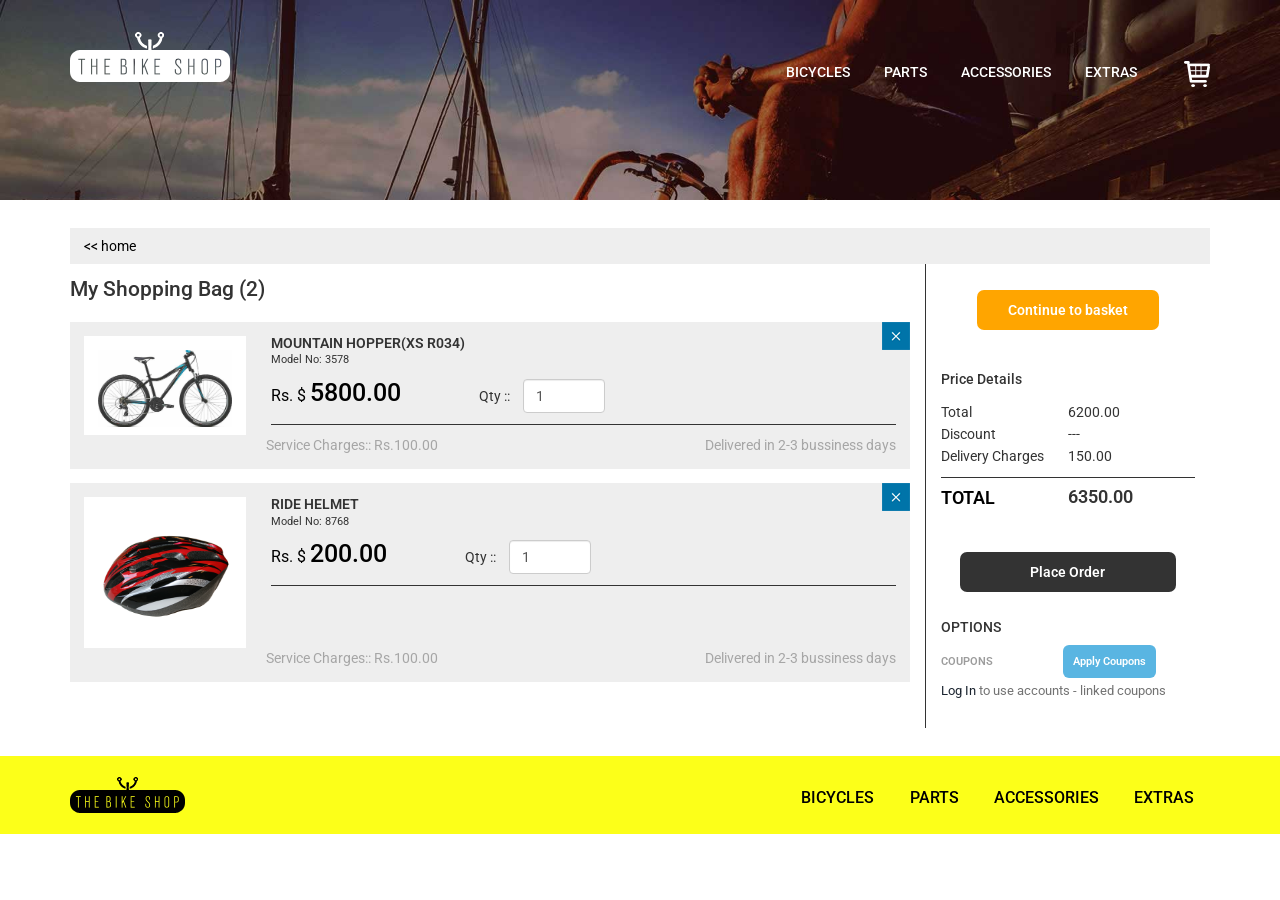
<file: web/pages/cart.html>
<!--
Author: W3layouts
Author URL: http://w3layouts.com
License: Creative Commons Attribution 3.0 Unported
License URL: http://creativecommons.org/licenses/by/3.0/
-->
<!DOCTYPE html>
<html>
<head>
<title>Bike Shop a Ecommerce Category Flat Bootstarp Responsive Website Template| Cart :: w3layouts</title>
<link href="/web/css/bootstrap.css" rel='stylesheet' type='text/css' />
<!-- jQuery (Bootstrap's JavaScript plugins) -->
<script src="/web/js/jquery.min.js"></script>
<!-- Custom Theme files -->
<link href="/web/css/form.css" rel="stylesheet" type="text/css" media="all" />
<link href="/web/css/style.css" rel="stylesheet" type="text/css" media="all" />
<!-- Custom Theme files -->
<meta name="viewport" content="width=device-width, initial-scale=1">
<meta http-equiv="Content-Type" content="text/html; charset=utf-8" />
<meta name="keywords" content="bike Shop Responsive web template, Bootstrap Web Templates, Flat Web Templates, Andriod Compatible web template, 
Smartphone Compatible web template, free webdesigns for Nokia, Samsung, LG, SonyErricsson, Motorola web design" />
<script type="application/x-javascript"> addEventListener("load", function() { setTimeout(hideURLbar, 0); }, false); function hideURLbar(){ window.scrollTo(0,1); } </script>
<!--webfont-->
<link href='http://fonts.googleapis.com/css?family=Roboto:500,900,100,300,700,400' rel='stylesheet' type='text/css'>
<!--webfont-->
<!-- dropdown -->
<script src="/web/js/jquery.easydropdown.js"></script>
<link href="/web/css/nav.css" rel="stylesheet" type="text/css" media="all"/>
<!--js-->

</head>
<body>
<!--banner-->
<script src="/web/js/responsiveslides.min.js"></script>
<script>  
    $(function () {
      $("#slider").responsiveSlides({
      	auto: false,
      	nav: true,
      	speed: 500,
        namespace: "callbacks",
        pager: true,
      });
    });
  </script>
<div class="banner-bg banner-sec">	
	  <div class="container">
			 <div class="header">
			       <div class="logo">
						 <a href="/"><img src="/web/images/logo.png" alt=""/></a>
				   </div>							 
				  <div class="top-nav">										 
						<label class="mobile_menu" for="mobile_menu">
						<span>Menu</span>
						</label>
						<input id="mobile_menu" type="checkbox">
					   <ul class="nav">
						  <li class="dropdown1"><a href="bicycles">BICYCLES</a>
							  <ul class="dropdown2">
									<li><a href="bicycles">FIXED / SINGLE SPEED</a></li>
									<li><a href="bicycles">CITY BIKES</a></li>
									<li><a href="bicycles">PREMIMUN SERIES</a></li>
							  </ul>
						  </li>
						  <li class="dropdown1"><a href="parts">PARTS</a>
							 <ul class="dropdown2">
									<li><a href="parts">CHAINS</a></li>
									<li><a href="parts">TUBES</a></li>
									<li><a href="parts">TIRES</a></li>
									<li><a href="parts">DISC BREAKS</a></li>
							  </ul>
						 </li>      
						 <li class="dropdown1"><a href="accessories">ACCESSORIES</a>
							 <ul class="dropdown2">
									<li><a href="accessories">LOCKS</a></li>
										<li><a href="accessories">HELMETS</a></li>
										<li><a href="accessories">ARM COVERS</a></li>
										<li><a href="accessories">JERSEYS</a></li>
							  </ul>
						 </li>               
						 <li class="dropdown1"><a href="404">EXTRAS</a>
							 <ul class="dropdown2">
									<li><a href="404">CLASSIC BELL</a></li>
									<li><a href="404">BOTTLE CAGE</a></li>
									<li><a href="404">TRUCK GRIP</a></li>
							  </ul>
						 </li>
						  <a class="shop" href="cart"><img src="/web/images/cart.png" alt=""/></a>
					  </ul>
				 </div>
				 <div class="clearfix"></div>
			 </div>
	  </div> 				 
</div>
<!--/banner-->
<div class="cart">
	 <div class="container">
		 <div class="cart-top">
			<a href="/"><< home</a>
		 </div>	
			
		 <div class="col-md-9 cart-items">
			 <h2>My Shopping Bag (2)</h2>
				<script>$(document).ready(function(c) {
					$('.close1').on('click', function(c){
						$('.cart-header').fadeOut('slow', function(c){
							$('.cart-header').remove();
						});
						});	  
					});
			   </script>
			 <div class="cart-header">
				 <div class="close1"> </div>
				 <div class="cart-sec">
						<div class="cart-item cyc">
							 <img src="/web/images/bik6.jpg"/>
						</div>
					   <div class="cart-item-info">
							 <h3>MOUNTAIN HOPPER(XS R034)<span>Model No: 3578</span></h3>
							 <h4><span>Rs. $ </span>5800.00</h4>
							 <p class="qty">Qty ::</p>
							 <input min="1" type="number" id="quantity" name="quantity" value="1" class="form-control input-small">
					   </div>
					   <div class="clearfix"></div>
						<div class="delivery">
							 <p>Service Charges:: Rs.100.00</p>
							 <span>Delivered in 2-3 bussiness days</span>
							 <div class="clearfix"></div>
				        </div>						
				  </div>
			 </div>
			 <script>$(document).ready(function(c) {
					$('.close2').on('click', function(c){
							$('.cart-header2').fadeOut('slow', function(c){
						$('.cart-header2').remove();
					});
					});	  
					});
			 </script>
			 <div class="cart-header2">
				 <div class="close2"> </div>
				  <div class="cart-sec">
						<div class="cart-item">
							 <img src="/web/images/a3.png"/>
						</div>
					   <div class="cart-item-info">
							 <h3>RIDE HELMET<span>Model No: 8768</span></h3>
							 <h4><span>Rs. $ </span>200.00</h4>
							 <p class="qty">Qty ::</p>
							 <input min="1" type="number" id="quantity" name="quantity" value="1" class="form-control input-small">
					   </div>
					   <div class="clearfix"></div>
						<div class="delivery">
							 <p>Service Charges:: Rs.100.00</p>
							 <span>Delivered in 2-3 bussiness days</span>
							 <div class="clearfix"></div>
				        </div>						
				  </div>
			  </div>		
		 </div>
		 
		 <div class="col-md-3 cart-total">
			 <a class="continue" href="#">Continue to basket</a>
			 <div class="price-details">
				 <h3>Price Details</h3>
				 <span>Total</span>
				 <span class="total">6200.00</span>
				 <span>Discount</span>
				 <span class="total">---</span>
				 <span>Delivery Charges</span>
				 <span class="total">150.00</span>
				 <div class="clearfix"></div>				 
			 </div>	
			 <h4 class="last-price">TOTAL</h4>
			 <span class="total final">6350.00</span>
			 <div class="clearfix"></div>
			 <a class="order" href="#">Place Order</a>
			 <div class="total-item">
				 <h3>OPTIONS</h3>
				 <h4>COUPONS</h4>
				 <a class="cpns" href="#">Apply Coupons</a>
				 <p><a href="#">Log In</a> to use accounts - linked coupons</p>
			 </div>
			</div>
	 </div>
</div>
<!---->
<div class="footer">
	 <div class="container wrap">
		<div class="logo2">
			 <a href="/"><img src="/web/images/logo2.png" alt=""/></a>
		</div>
		<div class="ftr-menu">
			 <ul>
				 <li><a href="bicycles">BICYCLES</a></li>
				 <li><a href="parts">PARTS</a></li>
				 <li><a href="accessories">ACCESSORIES</a></li>
				 <li><a href="404">EXTRAS</a></li>
			 </ul>
		</div>
		<div class="clearfix"></div>
	 </div>
</div>
<!---->

</body>
</html>
</file>
<file: web/css/style.css>
/*--
	Author: W3layouts
	Author URL: http://w3layouts.com
	License: Creative Commons Attribution 3.0 Unported
	License URL: http://creativecommons.org/licenses/by/3.0/
--*/
body{
	margin:0;
	padding:0;
	background:#fff;
	font-family: 'Roboto', sans-serif;
 }
body a{
	transition:0.5s all;
	-webkit-transition:0.5s all;
	-moz-transition:0.5s all;
	-o-transition:0.5s all;
	-ms-transition:0.5s all;
}
h1,h2,h3,h4,h5,h6{
	margin:0;			   
}	
p{
	margin:0;
}
ul{
margin:0;
padding:0;
}
/*----*/
.banner-bg1{
	background:url(../images/bg.jpg) no-repeat;
	background-size:cover;
	min-height:835px;
}
.banner-bg2 {
	background:url(../images/bg2.jpg) no-repeat;
	background-size:cover;
	min-height:835px;
}
.banner-bg3 {
	background:url(../images/bg3.jpg) no-repeat;
	background-size:cover;
	min-height:835px;
}
a.shop{
	display:inline-block;
	float:left;
	margin:9px 0 0 30px;
}
.banner-bg{
	position:relative;
}
.dwn{
	position:absolute;
	bottom:4%;
	left:47%;
}
.caption{
	width: 100%;
	position: absolute;
	top: 42%;
	left: 0%;
	text-align:center;
}
.header{
	margin-top:2.3em;
}
.logo{
	float:left;
}
.logo a {
  display: inline-block;
}
.top-nav{
	float:right;
	margin-top: 0px;
}
 .slider {
	position: relative;
	text-align: center;
}
.rslides {
  position: relative;
  list-style: none;
  overflow: hidden;
  width: 100%;
  padding: 0;
  margin: 0;
  }
.rslides h3{
color:#fff;
font-size:2.4em;
}
.rslides li {
  -webkit-backface-visibility: hidden;
  position: absolute;
  display: none;
  width: 100%;
  left: 0;
  top: 0;
  }
.rslides li:first-child {
  position: relative;
  display: block;
  float: left;
}
ul.callbacks_tabs.callbacks1_tabs {
	position: absolute;
	bottom: 29px;
	z-index: 999;
	left: 46%;
	display:none;
}
.callbacks_nav {
  position: absolute;
  -webkit-tap-highlight-color: rgba(0,0,0,0);
  top: 50%;
  left:20px;
  opacity: 0.7;
  z-index: 3;
  text-indent: -9999px;
  overflow: hidden;
  text-decoration: none;
  height: 69px;
  width: 77px;
  background: transparent url("../images/slid.png") no-repeat left top;
  margin-top: -45px;
  }
.callbacks_nav.next {
  left: auto;
  background-position: right top;
  right: 25px;
 }
 .caption h1{
	font-size:3.5em;
	font-weight:500;
	color:#fff;
	margin-bottom:8px;
}
.caption p{
	color:#fff;
	font-size:2em;
	font-weight:200;
	margin-bottom:1em;
}
.caption p span{
	color:#fcff19;	
}
a.morebtn{
	background:#000;
	padding:1em 2.3em;
	font-size:0.875em;
	text-transform:uppercase;
	color:#fcff19;
	display:inline-block;
	margin:0 auto;
	border-radius:7px;
	transition:0.5s all ease;
	-webkit-transition:0.5s all ease;
	-moz-transition:0.5s all ease;
	-o-transition:0.5s all ease;
	-ms-transition:0.5s all ease;
}
a.morebtn:hover{
	background:#fcff19;
	color:#000;
}
/*--categories--*/
.categories{
	background:url(../images/cate.jpg) no-repeat;
	background-size:cover;
	min-height:600px;
	text-align:center;
	padding:5em 0; 
}
.categories h3,.bikes h3{
	 color:#000;
	 font-size:2em;
	 font-weight:600;
}
.bikes h3{
	text-align:center;
}
.categorie-grids {
	 margin-top:4em;
}
.cate-grid{	
	padding:10em 0 0 0; 
	min-height:290px;
	background-size: 100%;
	margin:0 12px;
	width:31%;
}
.grid1{
	background:url(../images/c1.jpg) no-repeat;
}
.grid2{
	background:url(../images/c2.jpg) no-repeat;
}
.grid3{
	background:url(../images/c3.jpg) no-repeat;
}
.cate-grid h4{
	color:#fcff19;
	font-size:1.1em;
	font-weight:600;
	letter-spacing:1px;
	margin-bottom:6px;
} 
.cate-grid p{
	color:#fff;
	font-size:1.3em;
	font-weight:200;
}
a.store{
	color:#fff;
	font-size:0.9em;
	border:3px solid #fff;
	border-radius:7px;
	font-weight:500;
	display:inline-block;
	padding:0.7em 1.4em;
	margin-top:1.5em;
}
a.store:hover{
	border:2px solid #fcff19;
	color:#fcff19;
}
/*--bikes--*/
.bikes{
	padding:6em 0 2em 0;
}
.bikes-grids{
	margin-top:8em;
}
#flexiselDemo1, #flexiselDemo2, #flexiselDemo3 {
	display: none;
}
.nbs-flexisel-container {
	position: relative;
	max-width: 100%;
}
.nbs-flexisel-ul {
	position: relative;
	width: 9999px;
	margin: 0px;
	padding: 0px;
	list-style-type: none;
	text-align: center;
}
.nbs-flexisel-inner {
	overflow: hidden;
}
.nbs-flexisel-item {
	float: left;
	margin: 0px;
	padding: 0px;
	cursor: pointer;
	position: relative;
	line-height: 0px;
}
.nbs-flexisel-item > img {	
	cursor:auto;
	position: relative;
	  width: 90%;
  margin: 0 5%;
}
.bike-info{
	padding:0 20px;
	margin-top:4em;
}
.model{
	float:left;
	width:50%;
	text-align:left;
}
.model h4{
	color:#000;
	font-size:1.1em;
	font-weight:600;
}
.model h4 span{
	color:#000;
	display:block;
	margin-top:5px;
	font-size:0.95em;
	font-weight:300;
}
.model-info{
	float:left;
	width:50%;
}
select{
	padding:10px 2.5em 10px 0.5em;
	border-radius:5px;
	margin-right:5px;
	outline:none;
	cursor:pointer;
}
.model-info a{
	color:#fff;
	font-size:0.9em;
	font-weight:500;
	padding:1em 2.5em;
	border-radius:5px;
	background:#b7b7b7;
}
.model-info a:hover{
	background:#000;
	color:#fcff19;
}
.viw{
	  position: absolute;
  background: #000;
  padding: 1.3em 2.5em;
  font-size: 1em;
  margin-right: 1em;
  font-weight: 500;
  top: 33%;
  left: 34%;
  display: none;
}
.viw a{
	color:yellow;
}
.nbs-flexisel-item{
	position:relative;
}
.nbs-flexisel-item:hover div.viw{
	display:block;
}
/*--contact--*/
.contact{
	background:url(../images/contact.jpg) no-repeat 0px 0px;
	min-height:560px;
	background-size:cover;
	text-align:center;
	padding:4em 0;
}
.contact h3{
	color: #000;
  font-size: 2em;
  font-weight: 600;
  margin-bottom:0.7em;
}
.contact p{
  color: #000;
  font-size: 1.15em;
  font-weight: 500;
}
.contact form{	
	width:43%;
	margin:3em auto 0 auto;
}
.contact form input[type="text"], .contact textarea {
  width: 43%;
  margin-right: 4%;
  padding: 10px;
  border: 1px solid #b7b7b7;
  font-size: 1em;
  margin-bottom: 2em;
  font-style:italic;
  color: #000;
  background: #fff;
  outline: none;
  font-weight: 400;
  border-radius:7px;
  transition: 0.5s all ease;
  -webkit-transition: 0.5s all ease;
  -moz-transition: 0.5s all ease;
  -o-transition: 0.5s all ease;
  -ms-transition: 0.5s all ease;
}
.contact form input[type="text"].user,.contact textarea {
	width:90%;
	resize:none;
}
.contact textarea {
	height:170px;
}
.contact form input[type="submit"] {
  color: #fff;
  background: #b7b7b7;
  font-size: 1em;
  font-weight: 400;
  text-decoration: none;
  border: none;  
  width:90%;
  margin:0 auto;
  padding: 10px 30px;
  display: block;
  border-radius:7px;  
  transition: 0.5s all ease;
  -webkit-transition: 0.5s all ease;
  -moz-transition: 0.5s all ease;
  -o-transition: 0.5s all ease;
  -ms-transition: 0.5s all ease;
}
.contact form input[type="submit"]:hover{
	background:#000;
	color:#fcff19;
}
/*--footer--*/
.footer{
	background:#fcff19;
	padding:1.5em;
}
.logo2{
	float:left;
}
.ftr-menu{
	float:right;
}
.ftr-menu ul li{
	display:inline-block;
	margin-top:10px;
}
.ftr-menu ul li a{
	display:block;
	text-decoration:none;
	font-size:1.15em;
	font-weight:500;
	color:#000;
	padding:0 1em;
}
/*--bycycle--*/
.banner-sec{
	background:url(../images/bg.jpg) no-repeat;
	background-size:cover;
	min-height:200px;
}
.bikes{
	padding:4em 0;
}
.mountain-sec,.singlespeed-sec{
	border-bottom:2px solid;
	padding:0 1.5em 2em 1.5em;  
}
.acces{
	float:left;
}
.bike{
	float:left;
	width:23%;
	position:relative;
	margin:0 1%;
	padding:1em 0;
	transition:0.5s all;
	-webkit-transition:0.5s all;
	-moz-transition:0.5s all;
	-o-transition:0.5s all;
	-ms-transition:0.5s all;
}
.fast-viw{
  display: none; 
  top: 30%;
  left: 28%;
  text-align: center;
    font-weight: 500;
  position: absolute;
}
.fast-viw a{
	color:yellow;
	background: #000;
  padding: 0.85em 2.5em;
  font-size: 1em;
  margin-right: 1em;
  display:block;
}
.bike:hover div.fast-viw{
	display:block;
}
.bike:hover{
	background:#fcff19;
}
.bike img{	
	width:100%;
}
.bikes h2{
	 color:#000;
	 font-size:2.5em;
	 font-weight:500;
	 margin-bottom:2em;
	 text-align:center;
}
.bike-cost{
	background:#b7b7b7;
	padding:10px 1em;
}
.bike-mdl{
	float:left;
	width:40%;
}
.bike-mdl h4{
	color:#000;
	font-size:1.2em;
	font-weight:500;
}
.bike-mdl h4 span{
	display:block;	
	font-weight:300;
	font-size:0.8em;
}
.bike-cart{
	float:left;
	width:60%;
	text-align:right;
}
.bike-cart a.buy{
	background:#777;
	color:#fff;
	font-size:1em;
	padding:0.5em 2em;
	text-transform:uppercase;
	text-decoration:none;
	display:inline-block;
	text-align: center;
}
.bike-cart a.buy:hover{
	background:#000;
}
.singlespeed-sec,.road-sec{
	margin-top:2em;
}
/*-parts-*/
.parts{
	padding:2em 0;
}
.parts h2{
	color:#000;
	font-size:2.2em;
	font-weight:500;
}
.rsidebar {
	display: block;
	float: left;
	margin: 0% 3.5% 0% 0;
	width: 18%;
}
h3.m_2 {
	font-size: 1em;
	font-weight: 500;
	padding: 10px;
	background:#464646;
	text-transform: uppercase;
	color: #fff;
	margin-bottom: 1em;
}
.metro{
	position: relative;	
	cursor: pointer;
	font-weight:600;
	background:#fff;
	color:#898989;
	-webkit-user-select: none;
	-moz-user-select: none;
	user-select: none;
}
.metro.open{
	z-index: 2;
}
.metro:hover,
.metro.focus{
	color:#666;
}
/* OLD SELECT (HIDDEN) */
.metro .old{
	position: absolute;
	left: 0;
	top: 0;
	height: 0;
	width: 0;
	overflow: hidden;
}
.metro select{
	position: absolute;
	left: 0px;
	top: 0px;
}
.metro.touch select{
	left: 0;
	top: 0;
	width: 100%;
	height: 100%;
	opacity: 0;
}
/* SELECTED FEEDBACK ITEM */ 
.metro .selected {
    color: #96a6a7;
}
.metro .selected:hover{
	color:#e94e38;
}
.metro .selected,
.metro li{
	display: block;
	padding: 8px 0px 8px 0px;
	overflow: hidden;
	white-space: nowrap;
	text-align: left;
	text-transform: uppercase;
	font-size: 14px;
	line-height: 13px;
	padding-left: 6px;
	font-weight: 400;
	color: #555555;
}
.product_right {
margin-bottom: 2em;
}
/* .focus class is also added on hover */
.metro:hover .selected::after, .metro.focus .selected::after {
  background: url(../images/p_minus.png) no-repeat 0px 10px;
}
.metro li:hover{
	background-color:#ECEB4D;
}
.metro li:hover{
	background-color:#ECEB4D;
}
.metro li.focus{
	background:#ECEB4D;
	position: relative;
	z-index: 3;
	color:#000;
}
.metro li.active{
    background-color:#ECEB4D;
	color: #000;
}
.metro .selected::after{
	content: '';
	position: absolute;
	right: 0;
	top: 0;
	bottom: 0;
	padding:6px;
	background:url(../images/p_plus.png) no-repeat 0px 10px;
}
.metro:hover .selected::after,
.metro.focus .selected::after{
	background:url(../images/p_minus.png) no-repeat 0px 10px;
}
/* DROP DOWN WRAPPER */
.metro div{
	position: absolute;
	height: 0;
	left: 0;
	right: 0;
	top: 100%;
	margin-top:1px;
	overflow: hidden;
	opacity: 0;
	color: #FFF;
}
/* Height is adjusted by JS on open */
.metro.open div{
	opacity: 1;
	z-index: 2;
}
/* FADE OVERLAY FOR SCROLLING LISTS */
.metro.scrollable div::after{
	content: '';
	position: absolute;
	left: 0;
	right: 0;
	bottom: 0;
	height: 50px;
}
.metro.scrollable.bottom div::after{
	opacity: 0;
}
/* DROP DOWN LIST */
.metro ul{
	position: absolute;
	left: 0;
	top: 0;
	height: 100%;
	width: 100%;
	padding:0;
	list-style: none;
	overflow: hidden;
	background:#000;
}
.metro.scrollable.open ul{
	overflow-y: auto;
}
/* DROP DOWN LIST ITEMS */
.metro li{
	list-style: none;
	padding: 6px 10px;
	font-size: 1em;
	font-weight: 400;
	text-transform: lowercase;
	color: #fff;
}
.metro li:last-child {
    border-bottom: 0;
}
.checkbox i {
  position: absolute;
  bottom: 255px;
  left: 14.9%;
  display: block;
  width: 20px;
  height: 20px;
  outline: none;
  border: 2px solid #D2CF99;
}
.checkbox{
	margin-top:0;
}
/*--bike-parts--*/
.bike-parts-sec{
	margin-top:3em;
}
.bike-parts{
	float:right;
	width:78%;
}
.top{
	background:#eee;
	padding:0.5em 1em;
}
.top ul li{
	display:inline-block;
}
.top ul li a{
	color:#000;
	font-size:0.9em;
	text-decoration:none;
}
.part-sec{
	float:left;
	width:21%;
	margin:0 2%;
	border-bottom:1.5px solid;
	padding-bottom:1.5em;
	text-align:center;
	position:relative;
}
.part-sec:hover div a.add-cart{
	display:block;
}
.part-sec img{
	width:100%;
	height: 200px;
	padding: 18px;
}
.part-sec img.bottle{
	width:50%;
}
.part-sec a h5{
	color:#000;
	font-size:1.1em;
	font-weight:600;
	margin-bottom:1em;
}
.part-sec a h5 span{
	display:block;
	font-size:0.85em;
	font-weight:400;
	margin-top:5px;
}
a.add-cart{
	background:#000;
	color:#fcff19;
	padding:5px 1em;
	font-size:1em;
	display:inline-block;
	margin-right:1em;
	font-weight:500;
	position:absolute;
	top: 36%;
    left: 21%;
	display:none;
}
a.add-cart:hover{
	
}
a.qck{
	background:#969696;
	color:#fff;
	padding:5px 1em;
	font-size:1em;
	font-weight:500;
	display:inline-block;
	text-decoration:none;
}
a.qck:hover{
	background:#fcff19;
	color:#000;
}
.parts2,.parts3,.parts4{
	margin-top:3em;
}
/*--404-page--*/
.error-head{
	text-align:center;
	margin:8em 0;
}
.error-head h1{	
	color:#707070;
	font-size:16em;
	display:inline-block;
	line-height:1em;
	font-weight:400;
}
.error-head span{
	color:#707070;
	font-size:4em;
	margin-left:0.5em;
}
.error-head h2{
	font-size:2em;
	color:#000;
	margin-top:1em;
}
.error-head  a {
	background:#707070;
	padding: 8px 1em;
	font-size: 1.3em;
	margin-top: 2em;
	text-decoration: none;
	color: #fff;
	display: inline-block;
	font-weight: 400;
	border:2px solid #707070;
	border-radius:5px;
	-webkit-border-radius: 5px;
	-moz-border-radius: 5px;
	-ms-border-radius: 5px;
	-o-border-radius: 5px;
}
.error-head  a:hover {
	text-decoration: none;
	background:transparent;
	border:2px solid #707070;
	color: #707070;
}
/*----*/
.product-head {
padding: 0.5em 0;
border-top: 1px solid #eee;
border-bottom: 1px solid #eee;
margin-bottom: 1em;
}
.product-head  a {
color: #08080B;
font-weight: 700;
font-size: 0.875em;
padding-bottom: 0.2em;
display: inline-block;
text-transform: uppercase;
transition: 0.5s all;
-webkit-transition: 0.5s all;
-moz-transition: 0.5s all;
-o-transition: 0.5s all;
}
.product-info h3{
float:left;
width:50%;
}
.product-info i{
float:left;
width:50%;
display:block;
}

.details-left-info {
float: left;
margin-left: 5%;
width:58%;
}
.details-left-info  h3 {
color: #000;
font-size: 1.4em;
text-transform: uppercase;
font-weight: 700;
margin-bottom: 0.3em;
}
.details-left-info p {
margin-top: 2%;
font-size: 1.8em;
color:#FF0000;
line-height: 1.8em;
text-shadow: 0 1px 0 #ffffff;
letter-spacing: 1px;
}
.details-left-info p  label{
	font-size:0.7em;
}
.details-left-info  h4 {
color: #000;
font-weight:300;
font-size:0.85em;
margin-bottom: 1em;
}
.details-left-info a{
margin-left: 5px;
color: #555555;
text-transform: uppercase;
font-size: 13px;
-webkit-text-stroke: 0px;
letter-spacing: 0px;
}
.details-left-info a:hover{
	color:#ffd400;
}
.details-left-info #quantity {
	width: 50px;
	height: 37px;
	display: inline-block;
	margin: 15px 10px 0 0;
	padding: 9px 0px 8px;
	outline: none;
	text-align: center;
}
p.size{
	margin: 15px 10px 0 0;
	color:#333333;
	font-size:1.2em;
	font-weight:500;
	display:inline-block;
}
a.length{
	color:#000;
	font-size:1em;
	font-weight:400;
	border:1px solid;
	padding:5px;
}
.btn_form{
margin-top:2em;
}
.btn_form a {
	border: none;
	outline: none;
	display: inline-block;
	font-size: 1em;
	padding: 10px 34px;
	background:rgb(150, 150, 150);
	border:1px solid rgb(150, 150, 150);
	color: #fff;
	text-transform: uppercase;
	-webkit-transition: all 0.3s ease-in-out;
	-moz-transition: all 0.3s ease-in-out;
	-o-transition: all 0.3s ease-in-out;
	transition: all 0.3s ease-in-out;
}
.btn_form a:hover{
	background:transparent;
	border:1px solid #000;
	color:#000;
}
.bike-type{
	margin: 2em 0;
	padding: 10px 0 15px 0;
	border:1px solid #8F8F8F;
	border-width: 1px 0;
}
.bike-type p{
	font-size:1.1em;
	color:#787878;
	font-family: 'Raleway', sans-serif;
	font-weight:400;
}
.bike-type a{
font-weight:400;
color: #ff530d;
}
p.desc{
font-size:0.9em;
line-height:1.8em;
color: #808080;
margin: 0.5em 0;
}
.details-left-info h5{
margin:1em 0;
}
.single-bottom2 {
margin-bottom: 2em;
}
.single-bottom1 h6, .single-bottom2 h6 {
background: #F3F3F3;
padding: 10px;
color: #333;
font-size: 1.2em;
}
.product {
padding: 3% 0 0 0;
}
.product-desc {
width: 82.3333%;
float: left;
border-width: 0 1px 0 0;
border-right: 1px solid #DDD;
}
.product-img {
float: left;
margin-right: 2.5%;
}
.prod1-desc {
width: 75.2%;
float: left;
margin-top: 1.5em;
}
.product_price {
width: 15.3333%;
float: left;
padding: 0 0px 0px 16px;
margin-top: 1.5em;
}
.product-desc h5 a {
color: #555;
font-size: 20px;
margin-bottom:1em;
display:block;
}
.product-desc h5 a:hover {
color: #64C4B8;
text-decoration:none;
}
.price-access {
color: #555;
font-size: 1em;
}
a.button1 {
border: none;
background:#64C4B8;
padding: 7px 15px;
color: #FFF;
font-size: 13px;
cursor: pointer;
outline: none;
margin-top: 9%;
-webkit-transition: all 0.3s ease-in-out;
-moz-transition: all 0.3s ease-in-out;
-o-transition: all 0.3s ease-in-out;
transition: all 0.3s ease-in-out;
}
.button1:hover{
background:#FF7105;
}
.single-bottom2 {
margin-bottom: 2em;
}
.single-bottom1 h6, .single-bottom2 h6 {
background: #F3F3F3;
padding: 10px;
color: #333;
font-size: 1.2em;
}
.product {
padding: 3% 0 0 0;
}
.product-desc {
width: 82.3333%;
float: left;
border-width: 0 1px 0 0;
border-right: 1px solid #DDD;
}
.product-img {
float: left;
margin-right: 2.5%;
  width: 22%;
}
.prod1-desc {
width: 75.2%;
float: left;
margin-top: 1.5em;
}
.product_price {
width: 15.3333%;
float: left;
padding: 0 0px 0px 16px;
margin-top: 1.5em;
}
.product-desc h5 a {
color: #555;
font-size: 20px;
margin-bottom:1em;
display:block;
}
.product-desc h5 a:hover {
color: #64C4B8;
text-decoration:none;
}
.price-access {
color: #555;
font-size: 1em;
}
/*--cart--*/
.cart{
	padding:2em 0;
}
.cart-top{
	background:#eee;
	padding:8px 1em;
}
.cart-top a{
	color:#000;
	font-size:1em;
	font-weight:400;
	text-decoration:none;
}
.cart-top a:hover{
	color:#D74D4D;
}
p.qty {
  margin: 15px 10px 0 0;
  color: #333333;
  font-size: 1em;
  display: inline-block;
}
.details-left-info #quantity {
  width: 50px;
  height: 37px;
  display: inline-block;
  margin: 15px 10px 0 0;
  padding: 9px 0px 8px;
  outline: none;
  text-align: center;
}
.form-control {
  display: inline-block;
  width: 13%;
}
.cart h2{
	font-size:1.5em;
	margin-bottom:1em;
}
.cart-items{
	padding-left:0;
	padding-top:1em;	
}
.cart-sec{
	background:#eee;
	padding:1em;
	margin-bottom:1em;
}
.cart-item{
	width:20%;
	float:left;
	margin-right:3%;
	padding: 1em 1em 0.6em 1em;
  background: #fff;
}
.cart-item img{
	width:100%;
}
.cart-item-info{
	width:77%;
	float:left;
	  border-bottom: 1px solid;
  padding-bottom: 5px;
}
.cart-item-info h3{
	font-size:1em;
	font-weight:600;
}
.cart-item-info h3 span{
	display:block;
	font-weight:400;
	font-size:0.75em;
	margin-top:3px;
}
.cart-item-info h4{
	color:#000;
	font-size:1.8em;
	margin:0.5em 0;
	font-weight:500;
	display:inline-block;
	margin-right:3em;
}
.cart-item-info h4 span{
	font-size:0.65em;
	font-weight:400;
} 
.cart-item-info p{
	font-size:1em;
	font-weight:400;
	line-height:1.3em;
}
.close1,.close2{
  background: url('../images/close.png') no-repeat 0px 0px;
  cursor: pointer;
  width: 28px;
  height: 28px;
  position: absolute;
  right: 0px;
  top: 0px;
  -webkit-transition: color 0.2s ease-in-out;
  -moz-transition: color 0.2s ease-in-out;
  -o-transition: color 0.2s ease-in-out;
  transition: color 0.2s ease-in-out;
}
.cart-header {  
  position: relative;  
}
.cart-header2 {  
  position: relative;  
}
.delivery{
	margin-left:13em;
}
.delivery p{
	color:#A6A6A6;
	font-size:1em;
	font-weight:400;
	float:left;
}
.delivery span{
	color:#A6A6A6;
	font-size:1em;
	font-weight:400;
	float:right;
}
a.continue{
	background:orange;
	padding:10px 1.5em;
	border-radius:7px;
	font-size:1em;
	color:#fff;
	text-decoration:none;
	display: block;
   font-weight: 600;  
   text-align: center;
   width: 72%;
   margin: 0px auto 3em auto;
}
a.continue:hover{
	background:#333;
}
.price-details{
	border-bottom:1px solid;
	padding-bottom:10px;
}
.price-details h3{
	color:#333;
	font-size:1em;
	margin-bottom:1em;
}
.price-details span{
	width:50%;
	float:left;
	padding:1px 0;
}
span.total{
	width:50%;
	float:left;
}
span.final{
	font-weight:600;
	padding-top:6px;
	font-size:1.3em;
}
h4.last-price{
	color:#000;
	font-size:1.3em;
	font-weight:600;
	width:50%;
	float:left;
	padding-top:10px;
}
.cart-total {
  padding-top: 26px;
  border-left: 1px solid;
}
a.order {
  background:#333;
  padding: 10px 1.5em;
  border-radius: 7px;
  font-size: 1em;
  color: #fff;
  text-decoration: none;
  display: block;
  font-weight: 600;
  text-align: center;
  width: 85%;
  margin: 3em auto 0 auto;
}
a.order:hover{
	background:orange;
}
.total-item{
	margin-top:2em;
	padding-bottom:2em;
}
.total-item h3 {
  color: #333;
  font-size: 1em;
  margin-bottom: 1em;
}
.total-item h4{
	font-size:0.8em;
	font-weight:600;
	color:#9C9C9C;
	display:inline-block;
	margin-right:6em;
}
a.cpns{
	background:#59B5E2;
	color:#fff;
	border-radius:6px;
	padding: 10px;
  font-size: 0.8em;
	font-weight:600;
}
a.cpns:hover{
	background: #20759F;
}
.total-item p{
	font-size:0.9em;
	font-weight:400;
	margin-top:1em;
	color:#727272;	
}
.total-item p a:hover{
	color:#333;
	text-decoration:underline;
}
label{

}
/*--responsive--*/
@media (max-width: 1440px){
.model {
  width: 45%;
}
.model-info {
  width: 55%;
}
.contact form input[type="submit"] {
  width: 89%;
  margin: 0 0 0 18px;
  padding: 11px 0px;
}
a.add-cart {  
  left: 24%;
}
}
@media (max-width: 1366px){
.top-nav {
  margin-top: 0;
}
}
@media (max-width: 1280px){
.model {
  width: 37%;
}
.model-info {
  width: 59%;
}
.banner-bg1{
  min-height: 660px;
}
.caption h1 {
  font-size: 3em;
}
.caption p {
  font-size: 1.8em;
}
.callbacks_nav {
  left: 20px;
    height: 48px;
  width: 49px;  
  background-size: 104px;
}
.bikes h2 {
  font-size: 2.2em;
}
}
@media (max-width: 1024px){
.banner-bg1{
  min-height: 570px;
}
.banner-sec {
  min-height: 146px;
}
.caption h1 {
  font-size: 2.75em;
}
.caption p {
  font-size: 1.5em;
} 
.dwn img {
  background-size: 100%;
  width: 59%;
}
.dwn {
  bottom: 6%;
  left: 48%;
}
.cate-grid p {
  font-size: 1.15em;
}
a.morebtn {
  padding: 0.85em 2.3em;
  font-size: 0.8em;
}
.cate-grid {
  padding: 7em 0 0 0;
  min-height: 273px;
  margin: 0px 15px;
  width: 30%;
}
.categories {
  min-height: 513px;
}
.model h4 {
  font-size: 0.85em;
}
.model h4 span {
  font-size: 0.9em;
}
.model {
  width: 30%;
}
select {
  padding: 6px 1em 6px 0.5em;
  margin-right: 5px;
  font-size: 0.95em;
}
.model-info a {
  font-size: 0.9em;
  padding: 0.7em 2em;
}
.model-info {
  width: 70%;
}
.contact form input[type="submit"] {
  margin: 0 0 0 14px;
}
.bikes {
  padding: 3em 0 2em 0; 
}
.bike-mdl {
  width: 61%;
}
.bike-cart {
  width: 39%;
}
.bike-cart a.buy {
  font-size: 0.85em;
  padding: 0.5em 2em
}
.bikes h2 {
  font-size: 1.8em;
}
.part-sec img {
  height: 154px;
  padding: 15px;
}
.parts h2 {
  font-size: 1.8em;
}
.error-head h1 {
  font-size: 13em;
}
.error-head span {
  font-size: 3em;
}
.cart-item-info h4 {
  font-size: 1.5em;
}
.delivery {
  margin-left: 11em;
}
.delivery p,.delivery span {
  font-size: 0.9em;
}
.cart-items {
  width: 71%;
}
.cart-total {
  width: 28%;
}
.cart h2 {
  font-size: 1.3em;
}
.viw {
  padding: 1.3em 2.5em;
  font-size: 0.9em;
  left: 30%;
}
.fast-viw {
  padding: 0.7em 2.2em;
  font-size: 0.9em;
  top: 23%;
  left:7%;
}
.bike {
  padding: 0.5em 0;
}
}
@media (max-width:768px){
.viw {
  padding: 1.3em 2.3em;
  font-size: 0.85em;
 left: 25%;
  top: 27%;
}
.bike-info {
  margin-top: 1em;
}
.top-nav {
  margin-top: 1px;
  width: 70%;
  position: absolute;
  right: 7px;
}
.rslides li:first-child {
  color:#000;
  padding:0;
  border-top-left-radius:0;
 border-top-right-radius:0;
}
.caption {
  z-index: 0;
}
a.shop {
  display: inline-block;
  float: left;
  margin: 0px 0 0 0px;
  background: #828282;
  width: 100%;
  padding: 8px;
}
.banner-bg1{
  min-height: 490px;
}
.caption h1 {
  font-size: 2.5em;
}
.cate-grid {
  padding: 6em 0 0 0;
  min-height: 223px;
  float: left;
  width: 29%;
}
.categories {
  padding:3em 0 0 0;
  min-height: 400px;
}
.categories h3, .bikes h3,.contact h3 {
  font-size: 1.7em;
}
.categorie-grids {
  margin-top: 2em;
}
.cate-grid p {
  font-size:0.85em;
}
.model {
  width: 100%;
}
.model-info {
  width: 100%;
  text-align: left;
  margin:5px 0;
}
.model h4 {
  font-size: 1em;
}
select {
    padding: 1px 1em 3px 0.5em;
  font-size: 0.8em;
}
.model-info a {
    font-size: 0.8em;
  padding: 0.4em 2em;
}
.bikes-grids {
  margin-top: 5em;
}
.contact p {
  font-size: 1.1em;
}
.contact {
  min-height: 550px;
  padding: 2em 0 0 0;
}
.contact form {
  width: 65%;
}
.wrap{
	width:724px;
	padding:0 15px;
}
.none1{
	display:none;
}
.bike {
  width: 31%;
}
.rsidebar {
  width: 25%;
}
.bike-parts {
  width: 71%;
}
.part-sec {
  width: 29%;
}
.part-sec img {
  height: 150px;
  padding: 13px;
}
.ftr-menu ul li a {
  font-size: 1em;
}
.cart-items {
  width: 100%;
}
.cart-total {
  width: 100%;
  border-left:none;
}
a.continue{
	width:30%;
}
a.order{
	width:40%;
}
a.add-cart {
  left: 18%;
  top: 28%;
}
.product-desc {
  width: 73%;
}
.product_price {
  width: 26%;
}
.prod1-desc p{
	overflow:hidden;
	height:83px;
}
.prod1-desc {
  width: 72%;
}
.grid.images_3_of_2 {
  width: 37%;
  float: left;
}
p.desc {
  overflow: hidden;
  height: 131px;
}
}
@media (max-width:640px){
.logo a img{
	background-size:100%;
	width:100%;
}
.logo{
	width:20%;
}
.top-nav {
  width: 57%;
  top: 32px;
}
.caption h1 {
  font-size: 2.2em;
  margin-bottom:2px;
}
.caption p {
  font-size: 1.2em;
}
a.morebtn {
  padding: 0.8em 2em;
  font-size: 0.73em;
}
.banner-bg1 {
  min-height: 435px;
}
.callbacks_nav {
  left: 8px;
  height: 36px;
  width: 38px;
  background-size: 76px;
  margin-top: -36px;
}
.callbacks_nav.next{
	right:8px;
}
a.shop img {
  background-size: 100%;
  width: 6%;
}
.cate-grid {
  padding: 4em 0 0 0;
  min-height: 166px;
  width: 28%;
}
.cate-grid h4 {
  font-size: 0.9em;
}
.cate-grid p {
  font-size: 0.7em;
}
a.store {
  font-size: 0.7em;
  border: 2px solid #fff;
  padding: 0.5em 1.2em;
}
.categories {
  min-height: 317px;
}
.categories h3, .bikes h3, .contact h3 {
  font-size: 1.4em;
}
.bikes-grids {
  margin-top: 4em;
}
.contact p {
  font-size: 0.95em;
}
.contact form input[type="text"], .contact textarea {
  padding: 7px;
  font-size: 0.85em;
}
.contact form {
  width: 70%;
}
.contact textarea {
  height: 127px;
}
.contact form input[type="submit"] {
  margin: 0 0 0 14px;
  font-size: 0.9em;
  padding: 9px 0px;
}
.contact {
  min-height: 470px;
}
.wrap {
  width: 600px;
}
.ftr-menu ul li a {
  font-size: 0.9em;
}
.banner-sec {
  min-height: 130px;
}
.bike-mdl {
  width: 100%;
  margin-bottom:5px;
  text-align: center;
}
.bike-mdl h4{
	font-size:1em;
}
.bike-cart {
  width: 100%; 
  text-align: center;
}
.bike-cart a.buy {
  font-size: 0.8em;
  padding: 0.5em 4em;
}
.bikes h2 {
  font-size: 1.5em;
  margin-bottom: 1.5em;
}
.bikes {
  padding: 2em 0 2em 0;
}
.parts1 {
  margin-top: 10px;
}
.part-sec img {
  height: 131px;
  padding: 12px;
}
.part-sec a h5 {
  font-size: 0.9em;
}
a.add-cart {
  left: 17%;
  font-size: 0.8em;
}
a.qck{
	font-size:0.9em;
}
.parts h2 {
  font-size: 1.5em;
}
.bike-parts-sec {
  margin-top: 2em;
}
.details-left-info {
  width: 51%;
}
p.desc {
  overflow: hidden;
  height: 110px;
}
.prod1-desc p{
	font-size:0.9em;
	overflow: hidden;
  height: 52px
}
.product-desc{
	width:70%;
}
.product_price{
	width:30%;
}
.prod1-desc {
  margin-top: 0.5em;
}
.product-desc h5 a {
  font-size: 17px;
  margin-bottom: 0.7em;
}
.btn_form a {
  font-size: 0.9em;
  padding: 8px 29px;
}
.fast-viw {
  padding: 0.6em 2em;
  font-size: 0.8em;
  top: 18%;
  left: 5%;
}
}
@media(max-width: 480px) {
.top-nav {
    top: 34px;
  right: 12px;
}
.logo {
  width: 26%;
}
.caption h1 {
  font-size: 1.8em;
  margin-bottom: 2px;
}
.caption p {
  font-size: 1.1em;
}
.callbacks_nav {
  height: 39px;
  width: 31px;
  background-size: 62px;
}
.banner-bg1 {
  min-height: 355px;
}
.dwn {
  bottom: 5%;
  left: 47%;
}
.dwn img {
  width: 47%;
}
.cate-grid {
  padding: 3.5em 0 0 0;
  min-height: 125px;
  width: 26%;
}
.cate-grid h4 {
  font-size: 0.7em;
  overflow: hidden;
  height: 12px;
}
.cate-grid p {
  display: none;
}
a.store {
  font-size: 0.65em;
  margin-top:0.3em;
}
.categories {
  min-height: 235px;
  padding:3em 0 0 0;
}
.categories h3, .bikes h3, .contact h3 {
  font-size: 1.3em;
}
.model,.model-info{
	text-align:center;
}
select {
  padding: 7px 2em 8px 1.5em;
  font-size: 0.9em;
}
.model-info a {
  padding: 0.7em 3em;
}
.contact p {
  font-size: 0.83em;
}
.contact form {
  width: 100%;
  margin: 2em auto 0 auto;
}
.contact {
  min-height: 455px;
}
.wrap {
  width: 420px;
}
.footer {
  text-align: center;
}
.logo2{
	margin-bottom:0.5em;
}
.logo2,.ftr-menu{
	float:none;
}
.bike-cart a.buy {
  padding: 0.5em 2em;
}
.mountain-sec, .singlespeed-sec {
  padding: 0 0em 2em 0em;
}
.bike-mdl h4 span{
	display:none;
}
.bike-mdl{
	margin-bottom:2px;
}
.bike-mdl h4 {
  font-size: 0.9em;
}
.bikes h2 {
  font-size: 1.3em;
}
.rsidebar {
  width: 100%;
}
.bike-parts {
  width: 100%;
}
.part-sec:nth-child(18){
	border-bottom:0;
}
.details-left-info {
  width: 100%;
  margin-left: 2%;
}
.details-left-info h3 {
  font-size: 1.1em;
}
.prod1-desc {
  width: 72%;
}
.product_price {
  width: 22%;
  margin-top: 0em;
    padding: 0 0px 0px 8px;
}
.button1 {
display:block;
}
.product-desc h5 a {
  font-size: 15px;
  margin-bottom: 0.5em;
}
.product_price {
  width: 25%
}
.bottom-line{
	border-bottom:0;
}
.parts h2 {
  font-size: 1.3em;
}
.error-head h1 {
  font-size: 10em;
}
.error-head span {
  font-size: 2.3em;
}
.error-head h2 {
  font-size: 1.5em;
}
.cart h2 {
  font-size: 1em;
}
.cart-item {
  width: 29%;
}
.cart-item-info {
  width: 66%;
}
.delivery {
  margin-left: 0em;
}
.cart-item-info h4 {
  font-size: 1.2em;
}
.cart-item-info h3 {
  font-size: 0.9em;
}
.delivery p, .delivery span {
  font-size: 0.8em;
  margin-top:5px;
}
.form-control {
  width: 22%;
}
.cyc {
  padding: 22px 9px;
}
a.continue {
  width: 43%;
  padding: 8px 1.5em;
  font-size: 0.9em;
}
.cart-total {
  padding-top: 9px;
}
h4.last-price,span.final {
  font-size: 1em;
}
a.order,.price-details span{
	font-size:0.9em;
}
.viw {
  padding: 1.5em 2.3em;
  left: 36%;
  top: 29%;
}
.contact form input[type="text"].user,.contact form input[type="submit"] {
  width: 100%;
    margin-bottom: 1.2em;
}
.contact form input[type="text"], .contact textarea{
  width: 100%;
  margin-right:0;
    margin-bottom: 1.2em;
}
.contact form input[type="submit"] {
margin:0;
}
.fast-viw {
  font-size: 0.6em;
  top: 16%;
  left: 3%;
}
}
@media(max-width: 320px){
.none3{
	display:none;	
}
.logo {
  width: 36%;
}
label.mobile_menu {
  padding: 5px 0;
}
.top-nav {
  top: 32px;
  width:48%;
}
label.mobile_menu:after{
	top:1px;
}
.caption h1{
	font-size:1.3em;
}
.caption p{
	font-size:0.8em;
}
.callbacks_nav {
  height: 28px;
  width: 25px;
  background-size: 51px;
}
.banner-bg1 {
  min-height: 275px;
}
a.morebtn {
  padding: 0.9em 2em;
  font-size: 0.6em;
}
.dwn {
  bottom: 8%;
  left: 47%;
}
.dwn img {
  width: 39%;
}
.categories h3, .bikes h3, .contact h3 {
  font-size: 1.1em;
}
.grid3{
	display:none;
}
.cate-grid {
  width: 44%;
  margin: 0px 7px;
}
.categories{
	padding:2em 0 0 0;
}
.bikes-grids {
  margin-top: 2.5em;
}
.contact h3{
	margin-bottom:0.3em;
}
.contact p {
  font-size: 0.75em;
}
.contact textarea {
  height: 100px;
}
.contact {
  min-height: 400px;
}
.wrap {
    width: 262px;
}
.ftr-menu ul li a {
  font-size: 0.7em;
  padding: 0 0.5em;
}
.logo2 img{
	background-size:100%;
	width:40%;
	margin:0 auto; 
}
a.shop img{
	width:12%;
}
.none2{
	display:none;
}
.bike {
  width: 44%;
  margin: 0 3%;
}
.bike-cost {
  padding: 10px 0em;
}
.product-img {
  margin-right: 0%;
  width: 100%;
}
.product-desc,.prod1-desc{
  width: 100%;
}
.prod1-desc{
	margin-bottom:0.5em;
	border-right:0;
}
.product_price {
  width: 100%;
  padding:0;
  text-align: center;
}
a.button1{
	margin:0 auto;
	width:50%;
}
.product{
	margin-bottom:1em;
}
p.desc {
  overflow: hidden;
  height: 80px;
  line-height: 1.5em;
  font-size: 0.8em;
}
.details-left-info a,.bike-type p{
	font-size: 11px;
}
.part-sec {
  width: 46%;
}
.part-sec img {
  height: 130px;
  padding: 4px;
}
a.qck {
  font-size: 0.8em;
}
.part-sec a h5 {
  font-size:0.85em;
}
a.add-cart {
  left: 20%;
  font-size: 0.8em;
  top: 25%;
}
.cart-item,.cart-item-info{
	width:100%;
}
.cart-item-info h4 {
  margin-right: 2em;
}
.delivery p{
  font-size: 0.7em;
  float: none;
  text-align: center;
}
.delivery span {
  margin-left: 3.2em;
  float: none;
}
.cart-total{
	padding:0;
}
a.continue {
  width: 75%;
  padding: 8px 1.5em;
  font-size: 0.85em;
  margin: 0px auto 2em auto;
}
.cart-item-info h3 {
  margin-top: 1em;
}
a.order{
  font-size: 0.85em;
  margin: 2em auto 0 auto;
  width: 68%;
    padding: 7px 1.5em;
}
.banner-sec {
  min-height: 104px;
}
.none2{
	display:none;
}
}
</file>
<file: web/css/nav.css>
a:hover{
  color: #fff;
  text-decoration:none;
}
label.mobile_menu span {
	  margin-left: 10px;
	  color:#FFF;
      font-size:1em;
	  display: none;
	  
}
.navigation{
	float:left;
	margin-top: -0.8em;
}
.nav {
	/* General Font */
	
	/* General Shape */
	position: relative;
	margin: 0px 0 0 0;
}
ul.nav{
	padding:0;
	list-style:none;
}
li.dropdown1 {
  border-top-left-radius: 13px;
  border-top-right-radius: 13px;
}
li.dropdown1:hover{
	background:#fcff19;
	color:#000;
}
/* Main element of the naviagtion */
.nav > li {
	  display: inline-block;
  float: left;
  background: none; 
}
.nav li.active, .nav li a:hover {
  color: #fff;
}
.nav > li:nth-child(5){
	background:none;
}
/* Link Style */
.nav > li > a {
   padding: 0.5em 1em 1em 1em;
  display: block;
  color: #fff;
  margin: 0;
  font-size: 15px;
  font-weight:500;
  text-transform: uppercase;
  border: none;
  letter-spacing: 1px;
  border-style: solid;
  border-color: rgba(255, 255, 255, 0);
  background: none;
  border-top-left-radius: 13px;
  border-top-right-radius: 13px;
}
.nav > li:nth-child(1) > a,.nav > li:nth-child(5) > a,.nav > li:nth-child(6) > a,
.nav > li:nth-child(7) > a{
	background:none;
}
.nav > li:nth-child(1) > a:hover, .nav > li:nth-child(5) > a:hover, .nav > li:nth-child(6) > a:hover{
	background:#fcff19;
	 color: #000;
}
.nav > li:hover > a{
	  color: #000;	
	border-color:none;
	background: url(../images/menu-arrow.png) no-repeat 103% 54%;
}
.nav li > ul li a:hover{
	text-decoration:none;
}
/* Simple multilevel dropdown */
.nav > li > ul {
	opacity: 0;
	visibility: hidden;
	position: absolute;
	list-style: none;
	top: 35px;
	width: 200px;
	text-align: left;
	margin-top:30px;
	padding: 0px;
	z-index: 99;	
}
/* First level appear */
.nav > li:hover > ul {
	  opacity: 1;
  visibility: visible;
  margin-top: 15px;   
}
/* Style for dropdown links */
.nav li > ul li{	
	position: relative;
 }
.nav li > ul li a{
	color: #000;
  font-size: 1.05em;
  font-weight:600;
  display: block;
  background-color:#fcff19;
  padding: 4px 10px;
  text-transform: uppercase;
  position: relative;
  -moz-transition: all 0.2s linear;
  -webkit-transition: all 0.2s linear;
  -o-transition: all 0.2s linear;
  -ms-transition: all 0.2s linear;
}
.nav li > ul li a span.arrow{
	width:15px;
	height:10px;
	position:absolute;
	right:5px;
	top:15px;
	background:url(../images/arrow-before.png) no-repeat center;
}
.nav > li > ul  li:hover a span.arrow{
	background:url(../images/nav-arrow.png) no-repeat center
}
.nav > li > ul  li:hover {
	color:#000;	
	-moz-transition: all 0.5s linear;
	-webkit-transition: all 0.5s linear;
	-o-transition: all 0.5s linear;
	-ms-transition: all 0.5s linear;
}
.nav ul.dropdown2 {
	color: #FFF;
	background-color:#fcff19;
}
.nav ul  li:hover > a {
	color:#000;
	background:#fcff19;
}
/* Second and third dropdown level */
.nav > li > ul li ul {
	opacity: 0;
	visibility: hidden;
	position: absolute;
	list-style: none;
	top:0px;
	left: 200px;
	width: 200px;
	text-align: left;
	padding: 0px;
	margin-left: 30px;
	background-color:#fcff19;
}
.nav > li > ul li ul li:hover {
	background-color:#fcff19;
}
input#mobile_menu { display: none; }
.nav > li > ul li ul li ul {
	background-color:#FFF;
}
.nav > li > ul li ul li ul li:hover {
	color:#0572B8;
}
/* Second and third level appears */
.nav > li ul li:hover > ul {
	opacity: 1;
	visibility: visible;
	margin-left: 0px;
}
/* Full width dropdown */
.nav > li > .fulldrop {
	opacity: 0;
	visibility: hidden;
	position: absolute;
	list-style: none;
	top:118px;
	left: 0px;
	background-color: #0078b3;
	width: 100%;
	min-height: 100px;
	text-align: left;
	margin-top:30px;
	padding: 0;
	z-index: 99;
	overflow: hidden;
}
/* Full dropdown appears */
.nav > li:hover .fulldrop {
	opacity: 1;
	visibility: visible;
	margin-top: 0px;
}
.nav ul li:hover:after {
	color: white;
}
/* coldrop based dropdown */
.nav .coldrop {
	opacity: 0;
	visibility: hidden;
	position: absolute;
	list-style: none;
	top:118px;
	background-color: #0078b3;
	min-height: 100px;
	text-align: left;
	margin-top:30px;
	padding: 0;
	padding: 0 10px;
	z-index: 99;
}
.nav > li:hover .coldrop {
	opacity: 1;
	visibility: visible;
	margin-top: 0px;
}
.nav .coldrop .column {width: 130px;margin:0 9px;}
/* coldrop for full width dropdown */
.nav .column {
	width: 14.1%;
	float: left;
	color:white;
	margin: 0 0 0 2.2%;
}
.nav .column ul {
	padding: 0;
	margin: 0;
}
.nav .column ul li {
	padding: 0;
	list-style: none;
	font-size: 11px;
}
.nav .column h3 {
	font-size: 14px;
	padding: 14px 0;
	font-weight: 400;
	margin: 5px 0 5px 0;
}
.nav .column ul li a {
	display: block;
	padding: 0 0 15px 0;
}
.nav > li > ul li ul, .nav li >ul li, .nav > li > .fulldrop, .nav > li > .coldrop, .nav > li > ul, .nav > li {
	transition: all 0.3s ease-in-out;
	-moz-transition: all 0.3s ease-in-out; /* Firefox 4 */
	-webkit-transition: all 0.3s ease-in-out; /* Safari and Chrome */
	-o-transition: all 0.3s ease-in-outs; /* Opera */
}
@media all and (max-width:1366px) {
.nav > li > ul {
  top: 20px;
}
.nav li > ul li a {
  font-size: 1em;
}
}
@media (max-width: 1280px){
.nav li > ul li a {
  font-size: 0.9em;
}
.nav > li > a {
		font-size: 1em;
		letter-spacing: 0;
	}
.navigation {
		margin-top: -10px;
	}
}
@media (max-width: 1024px){
.nav > li {
  margin: 0 2px;
}
.nav > li > ul {
		width: 160px;
	}
}
@media only screen and (max-width: 959px) {
	.nav > li > a{
		padding:10px 12px;
	}
}
@media only screen and (max-width:800px) {
	.nav {
      display: none;
    }
	label.mobile_menu span {
		display: inline;
	}
	label.mobile_menu {
		width: 100%;
	}
	label.mobile_menu {
      position: relative;
      display: block;
      width: 100%;
      background-color:#454B50;
      padding: 10px 0;
      border-bottom: 1px solid white;
	  margin-top: 10px;
	  margin-bottom:0;
	  cursor: pointer;
	}
	.nav {
		padding: 0;
	}
	.nav > li > a {
		border-width:0;
	}
	.nav li {
		width: 100%;
		text-align: left;
		margin-left: 0;
	}
	.nav > li {
		border-right: none;
    	padding:5px 0px;
    	position: relative;
	}
	.nav > li > a {
		display:block;
		font-size:0.85em;
		border-top-left-radius:0;
		border-top-right-radius:0;
	}
	li.dropdown1:hover{
		border-top-left-radius:0;
		border-top-right-radius:0;
	}
	.nav li > ul li a span.arrow {
	   right:20px;
	   background: url(../images/nav-arrow2.png) no-repeat center;	
	}
	.nav li ul, .nav li .fulldrop, .nav li .coldrop {
		top:33px;		
	}
	.nav > li {
		background:none;
		padding:0;
	}
	.nav li ul {
		padding: 0;
	}
	.nav > li:hover > a {
	    background-color:#CACACA;
	}
	.nav > li > a {
	background: url(../images/menu-arrow.png) no-repeat 97% 48% #828282;
	border-bottom: 1px solid #fff;
	color:#fff;
	}
	.nav > li:hover > a{
		background:url(../images/menu-arrow.png) no-repeat 97% 48%;
	}
	.nav .fulldrop, .nav .coldrop {
		width:95%;
		padding: 0 2.5%;
	}

	.nav li > ul li {
		padding: 18px 0px;
	}

	.nav .column, .nav .coldrop .column { 
		width: 94%;
		padding: 0 3%;
	}

	.nav > li > ul {
		width: 100%;
	}

	.nav > li > ul li ul {
		width: 100%;
		top:36px;
		left: 0;
		margin-top: 30px;
		z-index: 2;
	}

	.nav > li > ul > li:hover ul {
		margin-top: 0;
	}
  #mobile_menu:checked+.nav {
		display: block
	}
    label.mobile_menu:after {
        position: absolute;
        top:-2px;
        right: 10px;
        content: "\2261";
        font-size: 30px;
        color: white;
    }
	.nav > li > ul li ul li ul {
		width: 100%;
		top:43px;
		left: 0px;
		margin-left: 0;
		margin-top: 30px;
	}
	.nav > li > ul > li ul li:hover ul{
		margin-top: 0;
	}
	.nav > li > ul li{ 
		padding:0px 0 0px 0%;
		width:100%;
	}
	.nav > li > ul li ul {
		margin-left:0;
	}
	.nav > li > ul li ul li{ 
		padding: 5px 0 5px 0%;
		width:100%;
	}
	.nav > li > ul li ul li ul li{ 
		padding: 15px 0 15px 0%;
		width:100%;
	}
	.nav ul li.dropdown:after {
		left: 90%;
	}
	/* Disable animation on mobile device */
	.nav > li > ul li ul, .nav li >ul li, .nav > li > .fulldrop, .nav > li > .coldrop, .nav > li > ul, .nav > li {
		transition: none;
		-moz-transition: none; 
		-webkit-transition: none; 
		-o-transition: none; 
	}
	.navigation {
		margin-top: 0;
	}
}
@media only screen and (max-width:768px) {
.nav > li:hover > ul {
  margin-top: 0px;
}
ul.nav {
  padding: 0;
  list-style: none;
  z-index: 1;
  width: 100%;
  float: left
}
label.mobile_menu {
  width: 100%;
  float: right;
}
.nav > li:nth-child(1) > a {
    background: #828282;
	border-bottom: 1px solid #fff;
  color: #fff;
  background: url(../images/menu-arrow.png) no-repeat 97% 48% #828282;
}
}
@media only screen and (max-width:640px) {
label.mobile_menu {
  width: 100%;
  float: right;
  margin-top: 0;
}
.nav > li:nth-child(1) > a {
  font-size: 0.8em;
}
.nav > li > a{
	font-size:0.8em;
}
.nav li > ul li a {
  font-size: 0.8em;
}
}
@media only screen and (max-width:480px) {
	label.mobile_menu {
		padding: 7px 0;
		margin-top: 0px;
	}
	label.mobile_menu:after {
		font-size: 20px;
		  top: 3px;
	}
}
label.mobile_menu span {
  font-size: 0.9em;
}
@media only screen and (max-width:320px) {
label.mobile_menu {
  width: 100%;
}
}
</file>
<file: web/css/form.css>
.row1{
	outline: none;
	margin: 15px 0 0px 15px;
	overflow: auto;
	padding-bottom: 15px;
	height: 162px;
}
.sky-form h4{
	font-size: 1em;
	font-weight: 500;
	padding: 10px;
	background: #464646;
	text-transform: uppercase;
	color: #fff;
}

.sky-form .input,
.sky-form .select,
.sky-form .textarea,
.sky-form .radio,
.sky-form .checkbox,
.sky-form .toggle,
.sky-form .button {
	position: relative;
	display: block;
}

/* radios and checkboxes */
.sky-form .radio,.sky-form .checkbox {
	outline: none;
	border: none;
	margin-bottom: 4px;
	padding-left: 27px;
	font-size: 14px;
	line-height: 30px;
	font-weight: 400;
	color: #555555;
	cursor: pointer;
	text-transform: capitalize;
	width: 100%;
}

.sky-form .radio:last-child,
.sky-form .checkbox:last-child {
	margin-bottom: 0;
}
.sky-form .radio input,
.sky-form .checkbox input {
	position: absolute;
	left: -9999px;
}
.sky-form .radio i,
.sky-form .checkbox i {
	position: absolute;
	top: 9px;
	left: 0;
	display: block;
	width: 13px;
	height: 13px;
	outline: none;
	border-width: 2px;
	border-style: solid;
	background: #fff;
}
.sky-form .radio i {
	border-radius: 50%;
}
.sky-form .radio input + i:after,
.sky-form .checkbox input + i:after {
	position: absolute;
	opacity: 0;
	transition: opacity 0.1s;
	-o-transition: opacity 0.1s;
	-ms-transition: opacity 0.1s;
	-moz-transition: opacity 0.1s;
	-webkit-transition: opacity 0.1s;
}

.sky-form .radio input:checked + i:after,
.sky-form .checkbox input:checked + i:after {
	opacity: 1;
}

.sky-form .inline-group .radio,
.sky-form .inline-group .checkbox {
	float: left;
	margin-right: 30px;
}
.sky-form .inline-group .radio:last-child,
.sky-form .inline-group .checkbox:last-child {
	margin-bottom: 4px;
}
.sky-form .checkbox input + i:after {
	content:'';
	top: -1px;
	left: -5px;
	width: 15px;
	height: 15px;
	background: url(../images/b-arrow.png);
	text-align: center;
}
.sky-form .checkbox input + i:after {
  color:#fff;
}
.sky-form .radio input:checked + i,
.sky-form .checkbox input:checked + i,
.sky-form .toggle input:checked + i {
	border-color:#888;	
}
/*-- start scrollpane --*/
.jspContainer{
	overflow: hidden;
	position: relative;
}
.jspPane{
	position: absolute;
	outline: none;
}
.jspVerticalBar{
	position: absolute;
	top: 0;
	right:40px;
	width:3px;
	height: 100%;
}
.jspHorizontalBar{
	position: absolute;
	bottom: 0;
	left: 0;
	width: 100%;
	height: 16px;
	background: red;
}
.jspCap{
	display: none;
}
.jspHorizontalBar .jspCap{
	float: left;
}
.jspTrack{
	background: #f0f0f0;
	position: relative;
}
.jspDrag{
	background: #777777;
	position: relative;
	top: 0;
	left: 0;
	cursor: pointer;
}
.jspHorizontalBar .jspTrack,.jspHorizontalBar .jspDrag{
	float: left;
	height: 100%;
}
.jspArrow{
	background: #50506d;
	text-indent: -20000px;
	display: block;
	cursor: pointer;
	padding: 0;
	margin: 0;
}
.jspArrow.jspDisabled{
	cursor: default;
	background: #80808d;
}
.jspVerticalBar .jspArrow{
	height: 16px;
}
.jspHorizontalBar .jspArrow{
	width: 16px;
	float: left;
	height: 100%;
}
.jspVerticalBar .jspArrow:focus{
	outline: none;
}
.jspCorner{
	background: #eeeef4;
	float: left;
	height: 100%;
}
@media screen and (max-width:1024px){
	.sky-form h4 {
		font-size: 0.95em;
		padding: 8px;
	}
}
@media screen and (max-width:640px){
	.row1 {
		margin: 10px 0 0px 10px;
		padding-bottom: 5px;
		height: 160px;
	}
	.sky-form .radio, .sky-form .checkbox {
		font-size: 11px;
	}
}
</file>
